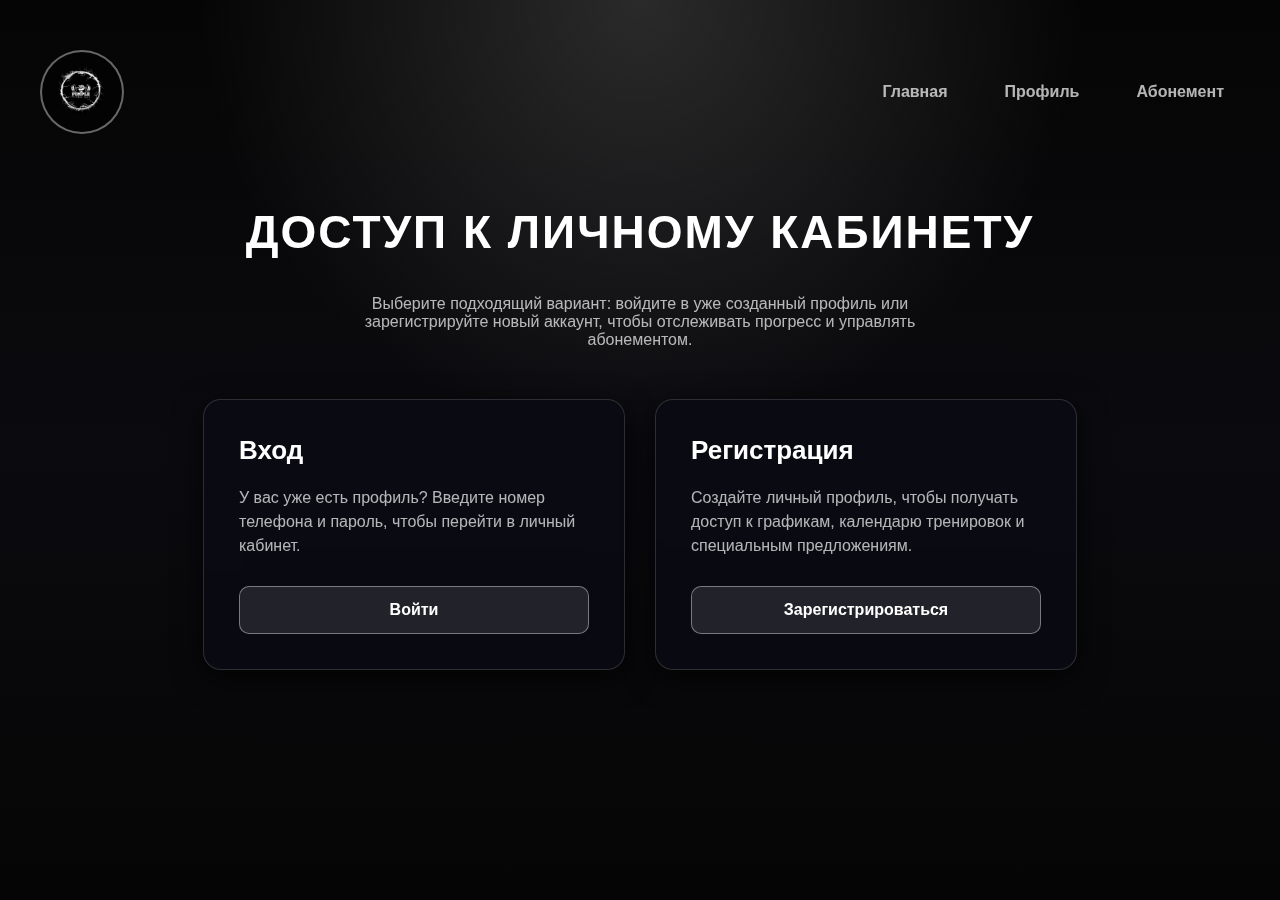
<file: Cait/account-choice.html>
<!DOCTYPE html>
<html lang="ru">
<head>
    <meta charset="UTF-8">
    <meta name="viewport" content="width=device-width, initial-scale=1.0">
    <title>Доступ к кабинету - Pimple Fitness Club</title>
    <link rel="stylesheet" href="Style.css">
    <style>
        body {
            margin: 0;
            padding: 0;
            background: #000;
            min-height: 100vh;
            font-family: Arial, sans-serif;
            color: white;
            overflow-x: hidden;
        }

        body::before {
            content: '';
            position: fixed;
            top: 0;
            left: 0;
            width: 100%;
            height: 100%;
            background: radial-gradient(circle at top, rgba(255,255,255,0.15), transparent 40%), linear-gradient(180deg, #050505, #0b0b0f 50%, #050505);
            animation: pulse 8s ease-in-out infinite;
            z-index: 0;
        }

        @keyframes pulse {
            0%,100% { opacity: 0.5; }
            50% { opacity: 0.8; }
        }

        .container {
            position: relative;
            z-index: 1;
            max-width: 1200px;
            margin: 0 auto;
            padding: 40px 20px 80px;
            display: flex;
            flex-direction: column;
            align-items: center;
        }

        .header {
            width: 100%;
            display: flex;
            justify-content: space-between;
            align-items: center;
            margin-bottom: 40px;
        }

        .logo-circle {
            width: 80px;
            height: 80px;
            border-radius: 50%;
            border: 2px solid rgba(255,255,255,0.4);
            display: flex;
            align-items: center;
            justify-content: center;
            background: rgba(0,0,0,0.5);
            backdrop-filter: blur(8px);
        }

        .logo-circle img {
            width: 70px;
            height: 70px;
            object-fit: contain;
        }

        .navbar {
            display: flex;
            gap: 25px;
        }

        .nav-link {
            color: rgba(255,255,255,0.7);
            text-decoration: none;
            font-weight: bold;
            font-size: 16px;
            padding: 8px 16px;
            border-radius: 6px;
            transition: all 0.3s ease;
        }

        .nav-link:hover {
            color: white;
            background: rgba(255,255,255,0.1);
        }

        .title {
            font-size: 42px;
            text-align: center;
            margin-bottom: 20px;
            text-transform: uppercase;
            letter-spacing: 2px;
        }

        .subtitle {
            color: rgba(255,255,255,0.7);
            text-align: center;
            margin-bottom: 50px;
            max-width: 600px;
        }

        .choices {
            display: flex;
            gap: 30px;
            flex-wrap: wrap;
            justify-content: center;
        }

        .choice-card {
            width: 320px;
            padding: 30px;
            border-radius: 18px;
            background: rgba(10,10,20,0.8);
            border: 1px solid rgba(255,255,255,0.15);
            box-shadow: 0 8px 30px rgba(0,0,0,0.7);
            backdrop-filter: blur(15px);
            display: flex;
            flex-direction: column;
            gap: 20px;
            position: relative;
            overflow: hidden;
        }

        .choice-card::before {
            content: '';
            position: absolute;
            top: -50%;
            right: -50%;
            width: 200%;
            height: 200%;
            background: radial-gradient(circle, rgba(255,255,255,0.1), transparent 60%);
            opacity: 0;
            transition: opacity 0.5s ease;
            pointer-events: none;
            z-index: 0;
        }

        .choice-card:hover::before {
            opacity: 1;
        }

        .choice-card > * {
            position: relative;
            z-index: 1;
        }

        .choice-title {
            font-size: 24px;
            font-weight: bold;
        }

        .choice-description {
            color: rgba(255,255,255,0.7);
            line-height: 1.5;
            min-height: 80px;
        }

        .choice-button {
            margin-top: auto;
            padding: 14px 20px;
            border-radius: 10px;
            border: 1px solid rgba(255,255,255,0.4);
            background: rgba(255,255,255,0.1);
            color: white;
            font-weight: bold;
            cursor: pointer;
            transition: all 0.3s ease;
            text-align: center;
            text-decoration: none;
        }

        .choice-button:hover {
            background: rgba(255,255,255,0.2);
            box-shadow: 0 0 20px rgba(255,255,255,0.2);
        }

        @media (min-width: 1200px) {
            .container { padding: 50px 40px 100px; }
            .title { font-size: 46px; }
            .choice-card { width: 350px; padding: 35px; }
            .choice-title { font-size: 26px; }
        }

        @media (max-width: 1199px) and (min-width: 992px) {
            .container { padding: 35px 25px 70px; }
            .title { font-size: 38px; }
            .choices { gap: 25px; }
            .choice-card { width: 300px; padding: 25px; }
            .choice-title { font-size: 22px; }
            .choice-description { min-height: 90px; }
            .navbar { gap: 20px; }
            .nav-link { font-size: 15px; padding: 7px 14px; }
        }

        @media (max-width: 991px) and (min-width: 768px) {
            .container { padding: 30px 20px 60px; }
            .header { flex-direction: row; margin-bottom: 35px; }
            .navbar { gap: 15px; }
            .nav-link { font-size: 15px; padding: 7px 12px; }
            .logo-circle { width: 70px; height: 70px; }
            .logo-circle img { width: 60px; height: 60px; }
            .title { font-size: 32px; margin-bottom: 18px; }
            .subtitle { font-size: 15px; margin-bottom: 40px; max-width: 550px; }
            .choices { gap: 25px; }
            .choice-card { width: 280px; padding: 22px; }
            .choice-title { font-size: 20px; }
            .choice-description { font-size: 14px; min-height: 85px; }
            .choice-button { padding: 12px 18px; font-size: 14px; }
        }

        @media (max-width: 767px) and (min-width: 576px) {
            .container { padding: 25px 15px 50px; }
            .header { flex-direction: column; gap: 20px; margin-bottom: 30px; }
            .navbar { gap: 12px; flex-wrap: wrap; justify-content: center; }
            .nav-link { font-size: 14px; padding: 6px 10px; }
            .logo-circle { width: 65px; height: 65px; }
            .logo-circle img { width: 55px; height: 55px; }
            .title { font-size: 28px; margin-bottom: 15px; letter-spacing: 1px; }
            .subtitle { font-size: 14px; margin-bottom: 35px; max-width: 500px; }
            .choices { gap: 20px; }
            .choice-card { width: 100%; max-width: 350px; padding: 20px; }
            .choice-title { font-size: 20px; }
            .choice-description { font-size: 14px; min-height: 75px; }
            .choice-button { padding: 11px 16px; font-size: 14px; }
        }

        @media (max-width: 575px) and (min-width: 425px) {
            .container { padding: 20px 12px 40px; }
            .header { flex-direction: column; gap: 18px; margin-bottom: 25px; }
            .navbar { gap: 10px; flex-wrap: wrap; }
            .nav-link { font-size: 13px; padding: 5px 8px; }
            .logo-circle { width: 60px; height: 60px; }
            .logo-circle img { width: 50px; height: 50px; }
            .title { font-size: 24px; margin-bottom: 12px; }
            .subtitle { font-size: 13px; margin-bottom: 30px; max-width: 450px; line-height: 1.4; }
            .choices { gap: 18px; }
            .choice-card { padding: 18px; border-radius: 15px; }
            .choice-title { font-size: 18px; }
            .choice-description { font-size: 13px; min-height: 70px; }
            .choice-button { padding: 10px 14px; font-size: 13px; }
        }

        @media (max-width: 424px) and (min-width: 375px) {
            .container { padding: 18px 10px 35px; }
            .header { flex-direction: column; gap: 15px; margin-bottom: 22px; }
            .navbar { gap: 8px; flex-wrap: wrap; }
            .nav-link { font-size: 12px; padding: 4px 7px; }
            .logo-circle { width: 55px; height: 55px; }
            .logo-circle img { width: 45px; height: 45px; }
            .title { font-size: 22px; margin-bottom: 10px; letter-spacing: 0.5px; }
            .subtitle { font-size: 12px; margin-bottom: 25px; max-width: 400px; }
            .choices { gap: 15px; }
            .choice-card { padding: 16px; border-radius: 12px; }
            .choice-title { font-size: 17px; }
            .choice-description { font-size: 12px; min-height: 65px; }
            .choice-button { padding: 9px 12px; font-size: 12px; }
        }

        @media (max-width: 374px) {
            .container { padding: 15px 8px 30px; }
            .header { flex-direction: column; gap: 12px; margin-bottom: 20px; }
            .navbar { flex-direction: column; align-items: center; gap: 6px; }
            .nav-link { width: 100%; text-align: center; font-size: 12px; padding: 6px 0; }
            .logo-circle { width: 50px; height: 50px; }
            .logo-circle img { width: 40px; height: 40px; }
            .title { font-size: 20px; margin-bottom: 8px; }
            .subtitle { font-size: 11px; margin-bottom: 22px; max-width: 350px; }
            .choices { gap: 12px; }
            .choice-card { padding: 14px; border-radius: 10px; }
            .choice-title { font-size: 16px; }
            .choice-description { font-size: 11px; min-height: 60px; }
            .choice-button { padding: 8px 10px; font-size: 11px; }
        }

        @media (max-height: 600px) and (orientation: landscape) {
            .container { padding: 20px 15px 30px; min-height: auto; }
            .header { margin-bottom: 20px; }
            .title { font-size: 24px; margin-bottom: 10px; }
            .subtitle { font-size: 12px; margin-bottom: 20px; max-width: 800px; }
            .choices { flex-direction: row; gap: 15px; }
            .choice-card { width: 280px; padding: 15px; min-height: auto; }
            .choice-description { min-height: 50px; font-size: 12px; }
            .choice-button { padding: 8px 12px; font-size: 12px; }
        }

        @media (hover: none) and (pointer: coarse) {
            .nav-link:hover { color: rgba(255,255,255,0.7); background: transparent; }
            .choice-button:hover { background: rgba(255,255,255,0.1); box-shadow: none; }
            .choice-card:hover::before { opacity: 0; }
            .choice-button:active { background: rgba(255,255,255,0.2); transform: scale(0.98); }
        }

        @media (-webkit-min-device-pixel-ratio: 2), (min-resolution: 192dpi) {
            .nav-link { font-weight: 600; }
            .choice-button { font-weight: 600; }
        }

        @media (prefers-color-scheme: dark) {
            .choice-card { background: rgba(15,15,25,0.85); border-color: rgba(255,255,255,0.1); }
            .nav-link:hover { background: rgba(255,255,255,0.08); }
        }
    </style>
</head>
<body>
    <div class="container">
        <header class="header">
            <div class="logo-circle">
                <img src="Logo.png" alt="Logo">
            </div>
            <nav class="navbar">
                <a href="index.html" class="nav-link">Главная</a>
                <a href="cabinet.html" class="nav-link">Профиль</a>
                <a href="subscription.html" class="nav-link">Абонемент</a>
            </nav>
        </header>

        <h1 class="title">Доступ к личному кабинету</h1>
        <p class="subtitle">Выберите подходящий вариант: войдите в уже созданный профиль или зарегистрируйте новый аккаунт, чтобы отслеживать прогресс и управлять абонементом.</p>

        <div class="choices">
            <div class="choice-card">
                <div class="choice-title">Вход</div>
                <div class="choice-description">У вас уже есть профиль? Введите номер телефона и пароль, чтобы перейти в личный кабинет.</div>
                <a href="login.html" class="choice-button">Войти</a>
            </div>

            <div class="choice-card">
                <div class="choice-title">Регистрация</div>
                <div class="choice-description">Создайте личный профиль, чтобы получать доступ к графикам, календарю тренировок и специальным предложениям.</div>
                <a href="registration.html" class="choice-button">Зарегистрироваться</a>
            </div>
        </div>
    </div>

    <script src="auth.js"></script>
    <script>
        document.addEventListener('DOMContentLoaded', () => {
            initProfileLinks();

            const subtitle = document.querySelector('.subtitle');
            if (isUserRegistered()) {
                subtitle.textContent = isUserLoggedIn()
                    ? 'Вы уже в системе. Можете сразу перейти в личный кабинет или выйти и создать новый профиль.'
                    : 'Введите свои данные для входа или зарегистрируйтесь заново.';
            }
        });
    </script>
</body>
</html>
</file>
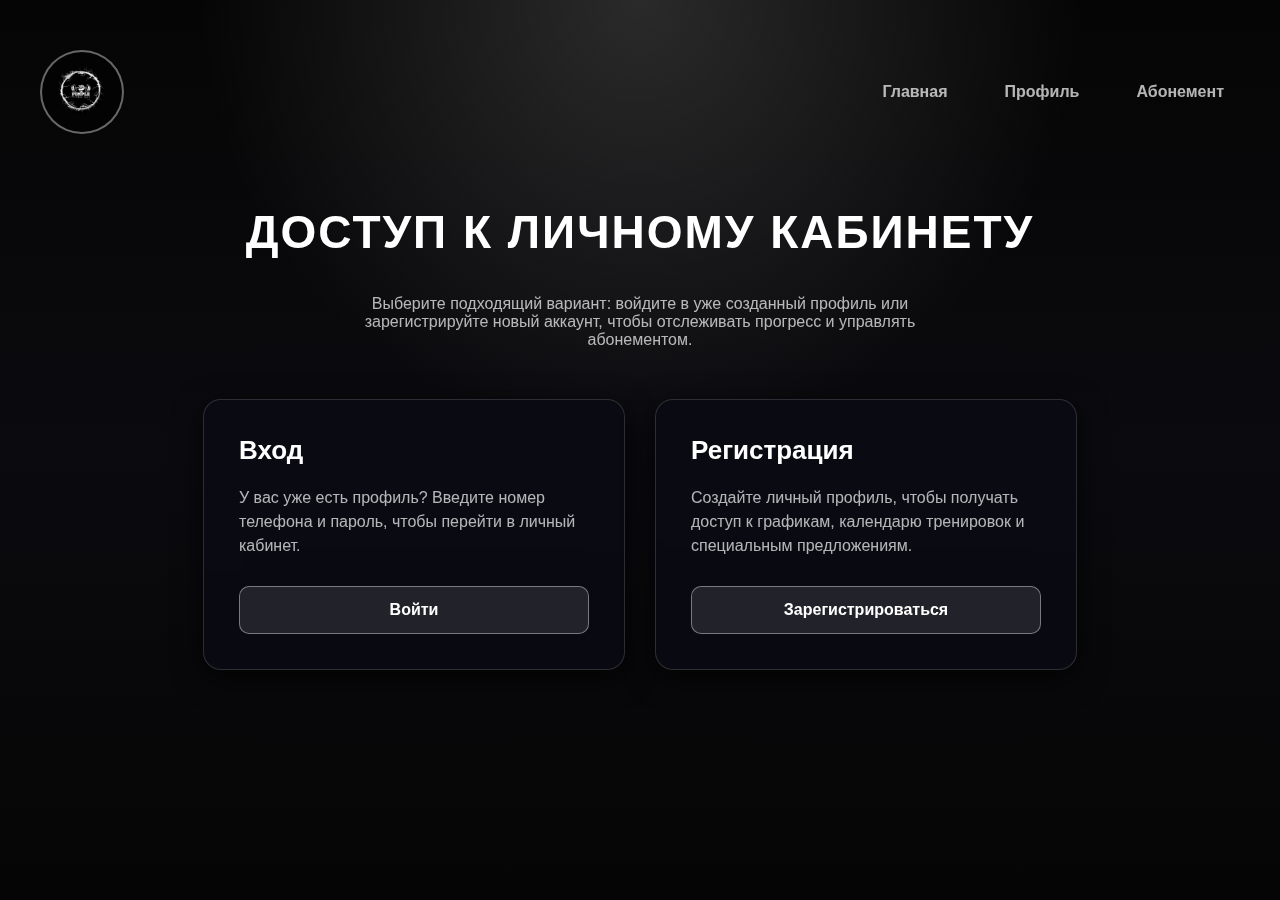
<file: Cait/cabinet.html>
<!DOCTYPE html>
<html lang="ru">
<head>
    <meta charset="UTF-8">
    <meta name="viewport" content="width=device-width, initial-scale=1.0">
    <title>Личный кабинет - Pimple Fitness Club</title>
    <link rel="stylesheet" href="Style.css">
    <style>
        body {
            margin: 0;
            padding: 0;
            background: #000000;
            min-height: 100vh;
            font-family: Arial, sans-serif;
            color: white;
            position: relative;
            overflow-x: hidden;
        }

        body::before {
            content: '';
            position: fixed;
            top: 0;
            left: 0;
            width: 100%;
            height: 100%;
            background: 
                radial-gradient(ellipse at 80% 20%, rgba(255, 255, 255, 0.15) 0%, transparent 50%),
                radial-gradient(ellipse at 20% 80%, rgba(255, 255, 255, 0.1) 0%, transparent 50%),
                linear-gradient(135deg, #000000 0%, #0a0a0a 50%, #000000 100%);
            z-index: 0;
            pointer-events: none;
            animation: lightningBg 6s ease-in-out infinite;
        }

        body::after {
            content: '';
            position: fixed;
            top: 0;
            left: 0;
            width: 100%;
            height: 100%;
            background-image: 
                repeating-linear-gradient(
                    0deg,
                    transparent,
                    transparent 2px,
                    rgba(255, 255, 255, 0.03) 2px,
                    rgba(255, 255, 255, 0.03) 4px
                ),
                repeating-linear-gradient(
                    90deg,
                    transparent,
                    transparent 2px,
                    rgba(255, 255, 255, 0.03) 2px,
                    rgba(255, 255, 255, 0.03) 4px
                );
            z-index: 0;
            pointer-events: none;
            opacity: 0.5;
        }

        @keyframes lightningBg {
            0%, 100% { opacity: 0.4; filter: brightness(0.8); }
            25% { opacity: 0.8; filter: brightness(1.2); }
            50% { opacity: 0.5; filter: brightness(1); }
            75% { opacity: 0.9; filter: brightness(1.3); }
        }

        .container {
            position: relative;
            z-index: 1;
            max-width: 1400px;
            margin: 0 auto;
            padding: 20px;
            display: flex;
            flex-direction: column;
            align-items: center;
        }

        .navbar {
            display: flex;
            justify-content: center;
            gap: 40px;
            padding: 20px 0;
            margin-bottom: 30px;
            border-bottom: 2px solid rgba(255, 255, 255, 0.15);
            background: rgba(0, 0, 0, 0.3);
            backdrop-filter: blur(10px);
            position: relative;
        }

        .nav-item {
            color: rgba(255, 255, 255, 0.6);
            text-decoration: none;
            font-size: 18px;
            font-weight: bold;
            padding: 10px 20px;
            border-radius: 5px;
            transition: all 0.3s ease;
            position: relative;
        }

        .nav-item:hover {
            color: rgba(255, 255, 255, 0.9);
            background: rgba(255, 255, 255, 0.05);
        }

        .nav-item.active {
            color: #4CAF50;
            background: rgba(76, 175, 80, 0.15);
        }

        .nav-item.active::after {
            content: '';
            position: absolute;
            bottom: -12px;
            left: 50%;
            transform: translateX(-50%);
            width: 80%;
            height: 3px;
            background: #4CAF50;
            border-radius: 2px;
        }

        .logout-button {
            position: fixed;
            top: 20px;
            right: 20px;
            z-index: 100;
            padding: 10px 20px;
            border-radius: 25px;
            border: 1px solid rgba(255, 255, 255, 0.2);
            background: rgba(0, 0, 0, 0.6);
            color: white;
            font-weight: bold;
            cursor: pointer;
            transition: all 0.3s ease;
            backdrop-filter: blur(15px);
            box-shadow: 0 4px 15px rgba(0, 0, 0, 0.5);
        }

        .logout-button:hover {
            background: rgba(0, 0, 0, 0.8);
            transform: translateX(5px);
            box-shadow: 0 6px 20px rgba(0, 0, 0, 0.7);
        }

        .cards-container {
            display: grid;
            grid-template-columns: repeat(3, 1fr);
            gap: 30px;
            margin-top: 40px;
            width: 100%;
            max-width: 1200px;
            justify-items: center;
        }

        .card {
            background: rgba(10, 10, 15, 0.85);
            border-radius: 15px;
            padding: 25px;
            box-shadow: 0 8px 32px rgba(0, 0, 0, 0.8), 0 0 20px rgba(255, 255, 255, 0.05);
            backdrop-filter: blur(15px);
            border: 1px solid rgba(255, 255, 255, 0.15);
            transition: transform 0.3s ease, box-shadow 0.3s ease;
        }

        .card:hover {
            transform: translateY(-5px);
            box-shadow: 0 12px 40px rgba(0, 0, 0, 0.4);
        }

        .card-header {
            display: flex;
            align-items: center;
            gap: 15px;
            margin-bottom: 20px;
            padding-bottom: 15px;
            border-bottom: 2px solid rgba(255, 255, 255, 0.1);
        }

        .card-icon {
            font-size: 28px;
            width: 50px;
            height: 50px;
            display: flex;
            align-items: center;
            justify-content: center;
            background: rgba(76, 175, 80, 0.2);
            border-radius: 10px;
        }

        .card-title {
            font-size: 22px;
            font-weight: bold;
            margin: 0;
        }

        .profile-content {
            display: flex;
            gap: 20px;
            align-items: flex-start;
        }

        .avatar {
            width: 120px;
            height: 120px;
            border-radius: 50%;
            background: linear-gradient(135deg, #667eea 0%, #764ba2 100%);
            display: flex;
            align-items: center;
            justify-content: center;
            font-size: 50px;
            flex-shrink: 0;
            border: 3px solid rgba(255, 255, 255, 0.3);
            box-shadow: 0 4px 15px rgba(102, 126, 234, 0.4);
        }

        .profile-info {
            flex: 1;
        }

        .info-item {
            margin-bottom: 18px;
            font-size: 20px;
            line-height: 1.6;
            display: flex;
            align-items: baseline;
        }

        .info-label {
            color: rgba(255, 255, 255, 0.8);
            margin-right: 12px;
            font-weight: 500;
            min-width: 80px;
        }

        .info-value {
            font-weight: bold;
            color: white;
            font-size: 22px;
        }

        .progress-chart {
            width: 100%;
            height: 250px;
            position: relative;
            margin-top: 20px;
            display: flex;
            align-items: center;
            justify-content: center;
        }

        .chart-container {
            width: 100%;
            height: 100%;
            position: relative;
            overflow: visible;
        }

        .chart-line {
            fill: none;
            stroke: #4CAF50;
            stroke-width: 3;
            filter: drop-shadow(0 0 8px rgba(76, 175, 80, 0.6));
        }

        .chart-area {
            fill: url(#gradient);
            opacity: 0.3;
        }

        .chart-axis {
            stroke: rgba(255, 255, 255, 0.3);
            stroke-width: 1;
        }

        .chart-label {
            fill: rgba(255, 255, 255, 0.7);
            font-size: 12px;
        }

        .chart-title {
            fill: white;
            font-size: 14px;
            font-weight: bold;
        }

        .calendar-table {
            width: 100%;
            border-collapse: collapse;
            margin-top: 10px;
        }

        .calendar-table th {
            text-align: left;
            padding: 12px;
            background: rgba(255, 255, 255, 0.05);
            color: rgba(255, 255, 255, 0.8);
            font-size: 14px;
            font-weight: bold;
            border-bottom: 2px solid rgba(255, 255, 255, 0.1);
        }

        .calendar-table td {
            padding: 12px;
            border-bottom: 1px solid rgba(255, 255, 255, 0.1);
            font-size: 14px;
        }

        .calendar-table tr:hover {
            background: rgba(255, 255, 255, 0.05);
        }

        .workout-type {
            color: #4CAF50;
            font-weight: bold;
        }

        .back-button {
            position: fixed;
            top: 20px;
            left: 20px;
            z-index: 100;
            background: rgba(0, 0, 0, 0.6);
            color: white;
            padding: 10px 20px;
            border-radius: 25px;
            text-decoration: none;
            font-weight: bold;
            transition: all 0.3s ease;
            backdrop-filter: blur(15px);
            border: 1px solid rgba(255, 255, 255, 0.2);
            box-shadow: 0 4px 15px rgba(0, 0, 0, 0.5);
        }

        .back-button:hover {
            background: rgba(0, 0, 0, 0.8);
            transform: translateX(-5px);
            box-shadow: 0 6px 20px rgba(0, 0, 0, 0.7);
        }

        @media (min-width: 1200px) {
            .cards-container { gap: 35px; }
            .card { padding: 30px; }
        }

        @media (max-width: 1199px) and (min-width: 992px) {
            .cards-container { grid-template-columns: repeat(2, 1fr); gap: 25px; }
            .navbar { gap: 30px; padding: 18px 0; }
            .nav-item { font-size: 17px; padding: 9px 18px; }
            .logout-button { padding: 9px 18px; font-size: 15px; }
            .back-button { padding: 9px 18px; font-size: 15px; }
            .card { padding: 22px; }
            .avatar { width: 100px; height: 100px; font-size: 42px; }
            .info-item { font-size: 18px; margin-bottom: 15px; }
            .info-value { font-size: 20px; }
            .info-label { min-width: 70px; font-size: 18px; }
        }

        @media (max-width: 991px) and (min-width: 768px) {
            .container { padding: 15px; }
            .cards-container { grid-template-columns: repeat(2, 1fr); gap: 20px; }
            .navbar { gap: 25px; padding: 16px 0; margin-bottom: 25px; }
            .nav-item { font-size: 16px; padding: 8px 16px; }
            .logout-button { padding: 8px 16px; font-size: 14px; top: 15px; right: 15px; }
            .back-button { padding: 8px 16px; font-size: 14px; top: 15px; left: 15px; }
            .card { padding: 20px; }
            .card-header { gap: 12px; margin-bottom: 18px; }
            .card-icon { width: 45px; height: 45px; font-size: 24px; }
            .card-title { font-size: 20px; }
            .avatar { width: 90px; height: 90px; font-size: 38px; }
            .profile-content { gap: 15px; flex-direction: column; align-items: center; }
            .profile-info { width: 100%; }
            .info-item { font-size: 17px; margin-bottom: 12px; }
            .info-value { font-size: 19px; }
            .info-label { min-width: 65px; font-size: 17px; }
            .progress-chart { height: 220px; }
            .calendar-table th, .calendar-table td { padding: 10px; font-size: 13px; }
        }

        @media (max-width: 767px) and (min-width: 576px) {
            .container { padding: 12px; }
            .cards-container { grid-template-columns: 1fr; gap: 20px; max-width: 600px; }
            .navbar { gap: 15px; padding: 14px 0; margin-bottom: 22px; flex-wrap: wrap; }
            .nav-item { font-size: 15px; padding: 7px 14px; }
            .logout-button { padding: 7px 14px; font-size: 13px; top: 12px; right: 12px; }
            .back-button { padding: 7px 14px; font-size: 13px; top: 12px; left: 12px; }
            .card { padding: 18px; }
            .card-header { gap: 10px; margin-bottom: 16px; }
            .card-icon { width: 40px; height: 40px; font-size: 22px; }
            .card-title { font-size: 18px; }
            .avatar { width: 80px; height: 80px; font-size: 35px; }
            .profile-content { gap: 12px; flex-direction: column; align-items: center; }
            .profile-info { width: 100%; }
            .info-item { font-size: 16px; margin-bottom: 10px; flex-direction: column; align-items: flex-start; }
            .info-value { font-size: 18px; }
            .info-label { margin-right: 0; margin-bottom: 3px; min-width: auto; font-size: 16px; }
            .progress-chart { height: 200px; }
            .chart-container { transform: scale(0.9); }
            .calendar-table th, .calendar-table td { padding: 8px; font-size: 12px; }
            .calendar-table { font-size: 13px; }
            .nav-item.active::after { bottom: -8px; height: 2px; }
        }

        @media (max-width: 575px) and (min-width: 425px) {
            .container { padding: 10px; }
            .cards-container { grid-template-columns: 1fr; gap: 18px; }
            .navbar { gap: 10px; padding: 12px 0; margin-bottom: 20px; flex-wrap: wrap; }
            .nav-item { font-size: 14px; padding: 6px 12px; }
            .logout-button { padding: 6px 12px; font-size: 12px; top: 10px; right: 10px; }
            .back-button { padding: 6px 12px; font-size: 12px; top: 10px; left: 10px; }
            .card { padding: 16px; }
            .card-header { gap: 8px; margin-bottom: 14px; }
            .card-icon { width: 36px; height: 36px; font-size: 20px; }
            .card-title { font-size: 16px; }
            .avatar { width: 70px; height: 70px; font-size: 32px; }
            .profile-content { gap: 10px; flex-direction: column; align-items: center; }
            .profile-info { width: 100%; }
            .info-item { font-size: 15px; margin-bottom: 8px; flex-direction: column; }
            .info-value { font-size: 16px; }
            .info-label { margin-right: 0; margin-bottom: 2px; min-width: auto; font-size: 15px; }
            .progress-chart { height: 180px; }
            .chart-container { transform: scale(0.85); }
            .calendar-table th, .calendar-table td { padding: 7px; font-size: 11px; }
            .calendar-table { font-size: 12px; }
            .nav-item.active::after { bottom: -6px; height: 2px; width: 60%; }
        }

        @media (max-width: 424px) and (min-width: 375px) {
            .container { padding: 8px; }
            .cards-container { gap: 15px; }
            .navbar { gap: 8px; padding: 10px 0; margin-bottom: 18px; }
            .nav-item { font-size: 13px; padding: 5px 10px; }
            .logout-button { padding: 5px 10px; font-size: 11px; top: 8px; right: 8px; }
            .back-button { padding: 5px 10px; font-size: 11px; top: 8px; left: 8px; }
            .card { padding: 14px; }
            .card-header { gap: 6px; margin-bottom: 12px; }
            .card-icon { width: 32px; height: 32px; font-size: 18px; }
            .card-title { font-size: 15px; }
            .avatar { width: 60px; height: 60px; font-size: 28px; }
            .profile-content { gap: 8px; }
            .info-item { font-size: 14px; margin-bottom: 6px; }
            .info-value { font-size: 15px; }
            .info-label { font-size: 14px; }
            .progress-chart { height: 160px; }
            .chart-container { transform: scale(0.8); }
            .calendar-table th, .calendar-table td { padding: 6px; font-size: 10px; }
            .nav-item.active::after { bottom: -5px; height: 1.5px; width: 50%; }
        }

        @media (max-width: 374px) {
            .container { padding: 6px; }
            .cards-container { gap: 12px; }
            .navbar { gap: 6px; padding: 8px 0; margin-bottom: 15px; flex-direction: column; align-items: center; }
            .nav-item { font-size: 12px; padding: 4px 8px; width: 100%; text-align: center; }
            .logout-button { padding: 4px 8px; font-size: 10px; top: 6px; right: 6px; }
            .back-button { padding: 4px 8px; font-size: 10px; top: 6px; left: 6px; }
            .card { padding: 12px; }
            .card-header { gap: 5px; margin-bottom: 10px; flex-direction: column; align-items: flex-start; }
            .card-icon { width: 30px; height: 30px; font-size: 16px; }
            .card-title { font-size: 14px; }
            .avatar { width: 50px; height: 50px; font-size: 24px; }
            .profile-content { gap: 6px; }
            .info-item { font-size: 13px; margin-bottom: 5px; }
            .info-value { font-size: 14px; }
            .info-label { font-size: 13px; }
            .progress-chart { height: 140px; }
            .chart-container { transform: scale(0.75); }
            .calendar-table th, .calendar-table td { padding: 5px; font-size: 9px; }
            .nav-item.active::after { display: none; }
        }

        @media (max-height: 600px) and (orientation: landscape) {
            .container { padding: 10px; min-height: auto; }
            .cards-container { grid-template-columns: repeat(2, 1fr); gap: 15px; }
            .navbar { padding: 10px 0; margin-bottom: 15px; }
            .card { padding: 15px; }
            .avatar { width: 60px; height: 60px; font-size: 28px; }
            .progress-chart { height: 150px; }
            .logout-button, .back-button { padding: 6px 12px; font-size: 12px; top: 10px; }
        }

        @media (hover: none) and (pointer: coarse) {
            .card:hover { transform: none; }
            .nav-item:hover { background: transparent; color: rgba(255, 255, 255, 0.6); }
            .logout-button:hover, .back-button:hover { transform: none; }
            .logout-button:active, .back-button:active { transform: scale(0.95); }
        }

        @media (-webkit-min-device-pixel-ratio: 2), (min-resolution: 192dpi) {
            .chart-line { stroke-width: 2; }
            .chart-axis { stroke-width: 0.5; }
        }

        @media (prefers-color-scheme: dark) {
            .card { background: rgba(15, 15, 25, 0.9); border-color: rgba(255, 255, 255, 0.1); }
            .navbar { background: rgba(0, 0, 0, 0.4); }
        }
    </style>
</head>
<body>
    <a href="Index.html" class="back-button">← Назад</a>
    <button class="logout-button" id="logoutButton">Выйти</button>

    <div class="container">
        <nav class="navbar">
            <a href="index.html" class="nav-item">Главная</a>
            <a href="cabinet.html" class="nav-item active">Профиль</a>
            <a href="subscription.html" class="nav-item">Абонемент</a>
        </nav>

        <div class="cards-container">
            <div class="card">
                <div class="card-header">
                    <div class="card-icon">👤</div>
                    <h2 class="card-title">Профиль</h2>
                </div>
                <div class="profile-content">
                    <div class="avatar">👤</div>
                    <div class="profile-info">
                        <div class="info-item">
                            <span class="info-label">Имя:</span>
                            <span class="info-value" id="userName">Злата</span>
                        </div>
                        <div class="info-item">
                            <span class="info-label">Возраст:</span>
                            <span class="info-value">23</span>
                        </div>
                        <div class="info-item">
                            <span class="info-label">Вес:</span>
                            <span class="info-value">55 кг</span>
                        </div>
                        <div class="info-item">
                            <span class="info-label">Рост:</span>
                            <span class="info-value">170 см</span>
                        </div>
                    </div>
                </div>
            </div>

            <div class="card">
                <div class="card-header">
                    <div class="card-icon">📈</div>
                    <h2 class="card-title">Прогресс</h2>
                </div>
                <div class="progress-chart">
                    <svg class="chart-container" viewBox="0 0 400 250" preserveAspectRatio="xMidYMid meet">
                        <defs>
                            <linearGradient id="gradient" x1="0%" y1="0%" x2="0%" y2="100%">
                                <stop offset="0%" style="stop-color:#4CAF50;stop-opacity:0.8" />
                                <stop offset="100%" style="stop-color:#4CAF50;stop-opacity:0" />
                            </linearGradient>
                        </defs>
                        
                        <line class="chart-axis" x1="60" y1="20" x2="60" y2="200" />
                        <line class="chart-axis" x1="60" y1="200" x2="320" y2="200" />
                        
                        <text x="15" y="110" class="chart-title" text-anchor="middle" transform="rotate(-90, 15, 110)">Вес (кг)</text>
                        
                        <text x="55" y="25" class="chart-label" text-anchor="end">82</text>
                        <text x="55" y="50" class="chart-label" text-anchor="end">81</text>
                        <text x="55" y="80" class="chart-label" text-anchor="end">80</text>
                        <text x="55" y="110" class="chart-label" text-anchor="end">79</text>
                        <text x="55" y="140" class="chart-label" text-anchor="end">78</text>
                        <text x="55" y="170" class="chart-label" text-anchor="end">77</text>
                        <text x="55" y="205" class="chart-label" text-anchor="end">76</text>
                        
                        <text x="60" y="220" class="chart-label" text-anchor="middle">Сен</text>
                        <text x="120" y="220" class="chart-label" text-anchor="middle">Окт</text>
                        <text x="180" y="220" class="chart-label" text-anchor="middle">Ноя</text>
                        <text x="240" y="220" class="chart-label" text-anchor="middle">Дек</text>
                        <text x="300" y="220" class="chart-label" text-anchor="middle">Янв</text>
                        
                        <path class="chart-area" d="M 60,20 L 60,20 L 120,80 L 180,140 L 240,170 L 300,200 L 300,200 L 60,200 Z" />
                        <path class="chart-line" d="M 60,20 L 120,80 L 180,140 L 240,170 L 300,200" />
                        
                        <circle cx="60" cy="20" r="5" fill="#4CAF50" filter="url(#glow)" />
                        <circle cx="120" cy="80" r="5" fill="#4CAF50" filter="url(#glow)" />
                        <circle cx="180" cy="140" r="5" fill="#4CAF50" filter="url(#glow)" />
                        <circle cx="240" cy="170" r="5" fill="#4CAF50" filter="url(#glow)" />
                        <circle cx="300" cy="200" r="5" fill="#4CAF50" filter="url(#glow)" />
                        
                        <defs>
                            <filter id="glow">
                                <feGaussianBlur stdDeviation="3" result="coloredBlur"/>
                                <feMerge>
                                    <feMergeNode in="coloredBlur"/>
                                    <feMergeNode in="SourceGraphic"/>
                                </feMerge>
                            </filter>
                        </defs>
                    </svg>
                </div>
            </div>

            <div class="card">
                <div class="card-header">
                    <div class="card-icon">📅</div>
                    <h2 class="card-title">Календарек</h2>
                </div>
                <table class="calendar-table">
                    <thead>
                        <tr>
                            <th>Дата</th>
                            <th>Тренировка</th>
                            <th>Время</th>
                        </tr>
                    </thead>
                    <tbody>
                        <tr><td>Понедельник</td><td class="workout-type">Силовая</td><td>18:00</td></tr>
                        <tr><td>Вторник</td><td class="workout-type">Кардио</td><td>17:30</td></tr>
                        <tr><td>Среда</td><td class="workout-type">Отдых</td><td>-</td></tr>
                        <tr><td>Четверг</td><td class="workout-type">Силовая</td><td>18:00</td></tr>
                        <tr><td>Пятница</td><td class="workout-type">Кардио</td><td>17:30</td></tr>
                        <tr><td>Суббота</td><td class="workout-type">Отдых</td><td>-</td></tr>
                        <tr><td>Воскресенье</td><td class="workout-type">Отдых</td><td>-</td></tr>
                    </tbody>
                </table>
            </div>
        </div>
    </div>

    <script src="auth.js"></script>
    <script>
        document.addEventListener('DOMContentLoaded', function() {
            const isRegistered = localStorage.getItem('userRegistered') === 'true';
            const isLoggedIn = localStorage.getItem('userLoggedIn') === 'true';

            if (!isRegistered) {
                window.location.href = 'account-choice.html';
                return;
            }

            if (!isLoggedIn) {
                window.location.href = 'login.html';
                return;
            }

            const fullName = localStorage.getItem('userFullName');
            const userNameElement = document.getElementById('userName');
            if (fullName && userNameElement) {
                userNameElement.textContent = fullName;
            }

            const logoutButton = document.getElementById('logoutButton');
            if (logoutButton) {
                logoutButton.addEventListener('click', function() {
                    localStorage.setItem('userLoggedIn', 'false');
                    window.location.href = 'account-choice.html';
                });
            }
        });
    </script>
</body>
</html>
</file>
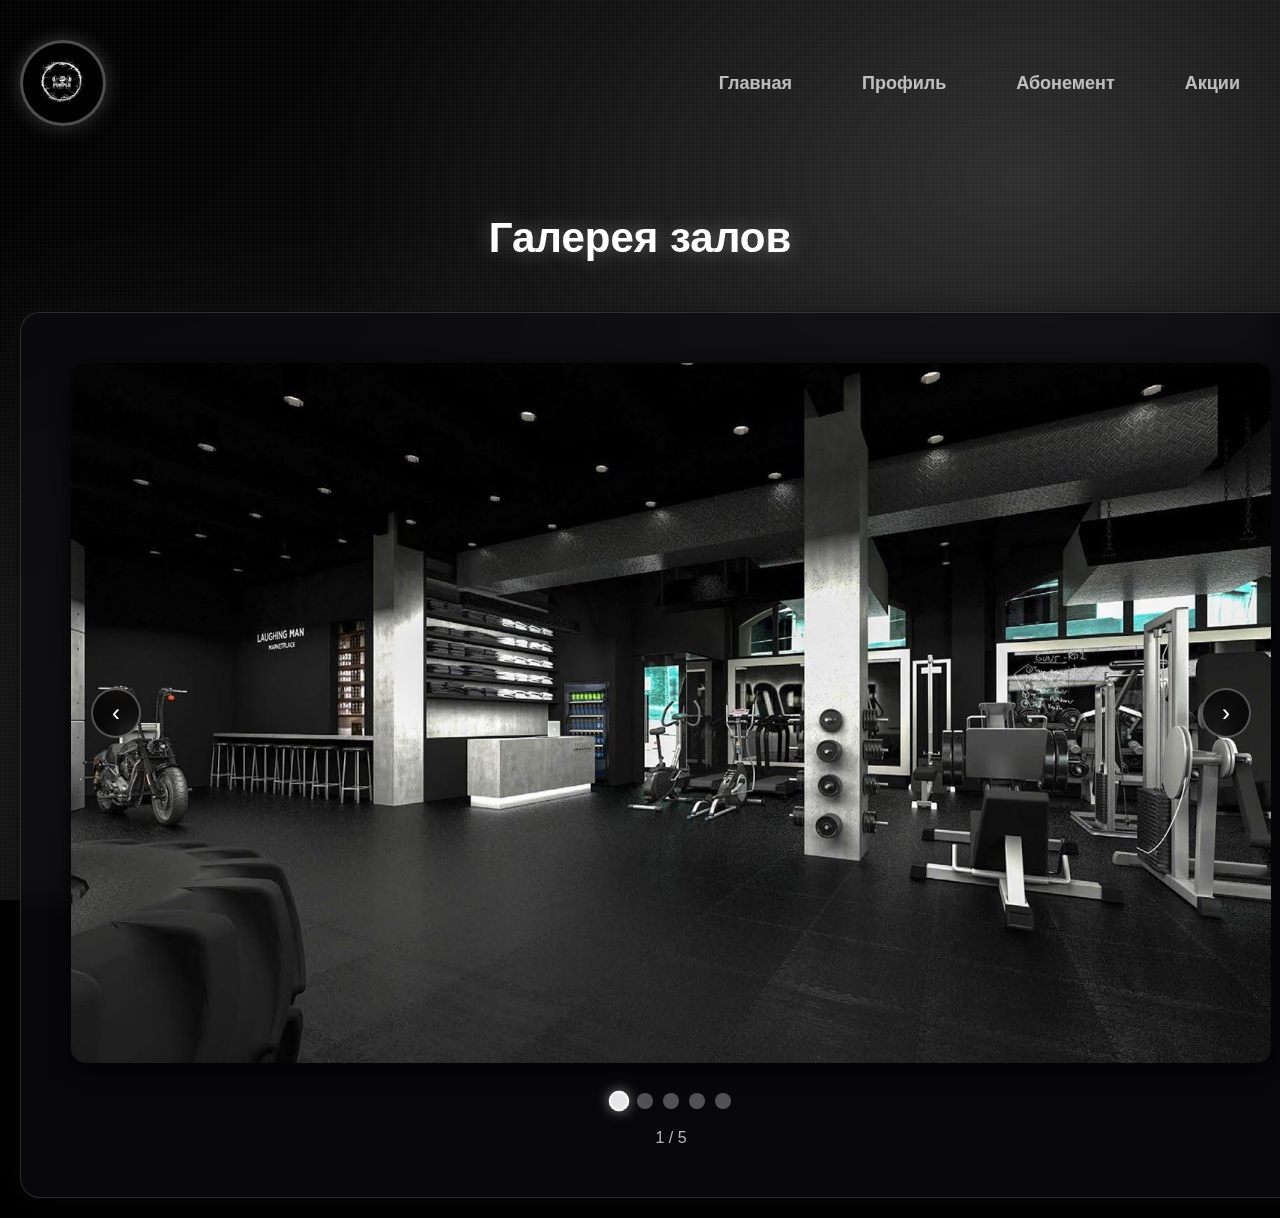
<file: Cait/gallery.html>
<!DOCTYPE html>
<html lang="ru">
<head>
    <meta charset="UTF-8">
    <meta name="viewport" content="width=device-width, initial-scale=1.0">
    <title>Галерея залов - Pimple Fitness Club</title>
    <link rel="stylesheet" href="Style.css">
    <style>
        @import url('https://fonts.googleapis.com/css2?family=Cinzel:wght@400;600;700&family=Playfair+Display:wght@400;700&display=swap');

        body {
            margin: 0;
            padding: 0;
            background: #000000;
            min-height: 100vh;
            font-family: Arial, sans-serif;
            color: white;
            position: relative;
            overflow-x: hidden;
        }

        body::before {
            content: '';
            position: fixed;
            top: 0;
            left: 0;
            width: 100%;
            height: 100%;
            background: 
                radial-gradient(ellipse at 80% 20%, rgba(255, 255, 255, 0.15) 0%, transparent 50%),
                radial-gradient(ellipse at 20% 80%, rgba(255, 255, 255, 0.1) 0%, transparent 50%),
                linear-gradient(135deg, #000000 0%, #0a0a0a 50%, #000000 100%);
            z-index: 0;
            pointer-events: none;
            animation: lightningBg 6s ease-in-out infinite;
        }

        body::after {
            content: '';
            position: fixed;
            top: 0;
            left: 0;
            width: 100%;
            height: 100%;
            background-image: 
                repeating-linear-gradient(
                    0deg,
                    transparent,
                    transparent 2px,
                    rgba(255, 255, 255, 0.03) 2px,
                    rgba(255, 255, 255, 0.03) 4px
                ),
                repeating-linear-gradient(
                    90deg,
                    transparent,
                    transparent 2px,
                    rgba(255, 255, 255, 0.03) 2px,
                    rgba(255, 255, 255, 0.03) 4px
                );
            z-index: 0;
            pointer-events: none;
            opacity: 0.5;
        }

        @keyframes lightningBg {
            0%, 100% { opacity: 0.4; filter: brightness(0.8); }
            25% { opacity: 0.8; filter: brightness(1.2); }
            50% { opacity: 0.5; filter: brightness(1); }
            75% { opacity: 0.9; filter: brightness(1.3); }
        }

        .container {
            position: relative;
            z-index: 1;
            max-width: 1400px;
            margin: 0 auto;
            padding: 20px;
            min-height: 100vh;
            display: flex;
            flex-direction: column;
        }

        .header {
            display: flex;
            justify-content: space-between;
            align-items: center;
            padding: 20px 0;
            margin-bottom: 40px;
            z-index: 10;
        }

        .logo-section {
            display: flex;
            align-items: center;
            gap: 15px;
        }

        .logo-circle {
            width: 80px;
            height: 80px;
            border-radius: 50%;
            border: 3px solid rgba(255, 255, 255, 0.3);
            display: flex;
            align-items: center;
            justify-content: center;
            background: rgba(0, 0, 0, 0.6);
            backdrop-filter: blur(10px);
            box-shadow: 0 0 20px rgba(255, 255, 255, 0.2);
        }

        .logo-circle img {
            width: 70px;
            height: 70px;
            object-fit: contain;
        }

        .navbar {
            display: flex;
            gap: 30px;
        }

        .nav-link {
            color: rgba(255, 255, 255, 0.7);
            text-decoration: none;
            font-size: 18px;
            font-weight: bold;
            padding: 10px 20px;
            border-radius: 5px;
            transition: all 0.3s ease;
            position: relative;
        }

        .nav-link:hover {
            color: rgba(255, 255, 255, 0.9);
            background: rgba(255, 255, 255, 0.05);
        }

        .nav-link::after {
            content: '';
            position: absolute;
            bottom: 0;
            left: 50%;
            transform: translateX(-50%);
            width: 0;
            height: 2px;
            background: rgba(255, 255, 255, 0.8);
            transition: width 0.3s ease;
        }

        .nav-link:hover::after {
            width: 80%;
        }

        .gallery-title {
            font-size: 42px;
            font-weight: bold;
            text-align: center;
            margin-bottom: 50px;
            color: white;
            text-shadow: 0 0 20px rgba(255, 255, 255, 0.3);
        }

        .gallery-container {
            position: relative;
            width: 100%;
            max-width: 1200px;
            margin: 0 auto;
            background: rgba(10, 10, 15, 0.7);
            border-radius: 20px;
            padding: 40px;
            box-shadow: 0 8px 32px rgba(0, 0, 0, 0.8), 0 0 30px rgba(255, 255, 255, 0.05);
            backdrop-filter: blur(15px);
            border: 1px solid rgba(255, 255, 255, 0.15);
        }

        .gallery-slider {
            position: relative;
            width: 100%;
            height: 600px;
            overflow: hidden;
            border-radius: 15px;
            box-shadow: 0 4px 20px rgba(0, 0, 0, 0.9);
        }

        .gallery-track {
            display: flex;
            transition: transform 0.5s ease-in-out;
            height: 100%;
        }

        .gallery-slide {
            min-width: 100%;
            height: 100%;
            position: relative;
        }

        .gallery-slide img {
            width: 100%;
            height: 100%;
            object-fit: cover;
            display: block;
        }

        .gallery-nav {
            position: absolute;
            top: 50%;
            transform: translateY(-50%);
            background: rgba(0, 0, 0, 0.7);
            border: 2px solid rgba(255, 255, 255, 0.3);
            color: white;
            width: 50px;
            height: 50px;
            border-radius: 50%;
            cursor: pointer;
            display: flex;
            align-items: center;
            justify-content: center;
            font-size: 24px;
            transition: all 0.3s ease;
            z-index: 10;
            backdrop-filter: blur(10px);
        }

        .gallery-nav:hover {
            background: rgba(255, 255, 255, 0.2);
            border-color: rgba(255, 255, 255, 0.6);
            box-shadow: 0 0 20px rgba(255, 255, 255, 0.4);
            transform: translateY(-50%) scale(1.1);
        }

        .gallery-nav.prev { left: 20px; }
        .gallery-nav.next { right: 20px; }

        .gallery-indicators {
            display: flex;
            justify-content: center;
            gap: 10px;
            margin-top: 30px;
            flex-wrap: wrap;
        }

        .indicator {
            width: 12px;
            height: 12px;
            border-radius: 50%;
            background: rgba(255, 255, 255, 0.3);
            cursor: pointer;
            transition: all 0.3s ease;
            border: 2px solid transparent;
        }

        .indicator:hover {
            background: rgba(255, 255, 255, 0.5);
            transform: scale(1.2);
        }

        .indicator.active {
            background: rgba(255, 255, 255, 0.9);
            border-color: rgba(255, 255, 255, 0.6);
            box-shadow: 0 0 10px rgba(255, 255, 255, 0.5);
            transform: scale(1.3);
        }

        .gallery-counter {
            text-align: center;
            margin-top: 20px;
            font-size: 16px;
            color: rgba(255, 255, 255, 0.7);
        }

        @media (min-width: 1200px) {
            .gallery-slider { height: 700px; }
            .gallery-container { padding: 50px; }
        }

        @media (max-width: 1199px) and (min-width: 992px) {
            .gallery-slider { height: 550px; }
            .gallery-title { font-size: 38px; }
            .gallery-container { padding: 35px; }
        }

        @media (max-width: 991px) and (min-width: 768px) {
            .gallery-slider { height: 500px; }
            .gallery-title { font-size: 34px; margin-bottom: 40px; }
            .gallery-container { padding: 30px; }
            .header { margin-bottom: 30px; }
            .navbar { gap: 20px; }
            .nav-link { font-size: 17px; padding: 8px 16px; }
            .gallery-nav { width: 45px; height: 45px; font-size: 22px; }
            .gallery-nav.prev { left: 15px; }
            .gallery-nav.next { right: 15px; }
        }

        @media (max-width: 767px) and (min-width: 576px) {
            .container { padding: 15px; }
            .header { flex-direction: column; gap: 25px; padding: 15px 0; margin-bottom: 30px; }
            .navbar { flex-wrap: wrap; justify-content: center; gap: 15px; }
            .nav-link { font-size: 16px; padding: 8px 14px; }
            .logo-circle { width: 70px; height: 70px; }
            .logo-circle img { width: 60px; height: 60px; }
            .gallery-title { font-size: 30px; margin-bottom: 35px; }
            .gallery-container { padding: 25px 20px; }
            .gallery-slider { height: 450px; }
            .gallery-nav { width: 40px; height: 40px; font-size: 20px; }
            .gallery-nav.prev { left: 10px; }
            .gallery-nav.next { right: 10px; }
            .gallery-indicators { margin-top: 25px; }
            .indicator { width: 10px; height: 10px; }
        }

        @media (max-width: 575px) and (min-width: 425px) {
            .container { padding: 12px; }
            .header { flex-direction: column; gap: 20px; padding: 12px 0; margin-bottom: 25px; }
            .navbar { flex-wrap: wrap; justify-content: center; gap: 10px; }
            .nav-link { font-size: 15px; padding: 7px 12px; }
            .logo-circle { width: 60px; height: 60px; }
            .logo-circle img { width: 50px; height: 50px; }
            .gallery-title { font-size: 26px; margin-bottom: 30px; }
            .gallery-container { padding: 20px 15px; }
            .gallery-slider { height: 380px; }
            .gallery-nav { width: 35px; height: 35px; font-size: 18px; }
            .gallery-nav.prev { left: 8px; }
            .gallery-nav.next { right: 8px; }
            .gallery-indicators { margin-top: 20px; gap: 8px; }
            .indicator { width: 9px; height: 9px; }
            .gallery-counter { font-size: 15px; margin-top: 15px; }
        }

        @media (max-width: 424px) and (min-width: 375px) {
            .container { padding: 10px; }
            .header { flex-direction: column; gap: 18px; padding: 10px 0; margin-bottom: 22px; }
            .navbar { flex-direction: column; align-items: center; gap: 8px; }
            .nav-link { width: 100%; text-align: center; font-size: 14px; padding: 6px 0; }
            .logo-circle { width: 55px; height: 55px; }
            .logo-circle img { width: 45px; height: 45px; }
            .gallery-title { font-size: 24px; margin-bottom: 25px; }
            .gallery-container { padding: 18px 12px; }
            .gallery-slider { height: 320px; }
            .gallery-nav { width: 32px; height: 32px; font-size: 16px; }
            .gallery-nav.prev { left: 6px; }
            .gallery-nav.next { right: 6px; }
            .gallery-indicators { margin-top: 18px; gap: 6px; }
            .indicator { width: 8px; height: 8px; }
            .gallery-counter { font-size: 14px; margin-top: 12px; }
        }

        @media (max-width: 374px) {
            .container { padding: 8px; }
            .header { flex-direction: column; gap: 15px; padding: 8px 0; margin-bottom: 20px; }
            .navbar { flex-direction: column; align-items: center; gap: 6px; }
            .nav-link { width: 100%; text-align: center; font-size: 13px; padding: 5px 0; }
            .logo-circle { width: 50px; height: 50px; }
            .logo-circle img { width: 40px; height: 40px; }
            .gallery-title { font-size: 22px; margin-bottom: 20px; }
            .gallery-container { padding: 15px 10px; }
            .gallery-slider { height: 280px; }
            .gallery-nav { width: 30px; height: 30px; font-size: 14px; }
            .gallery-nav.prev { left: 5px; }
            .gallery-nav.next { right: 5px; }
            .gallery-indicators { margin-top: 15px; gap: 5px; }
            .indicator { width: 7px; height: 7px; }
            .gallery-counter { font-size: 13px; margin-top: 10px; }
        }

        @media (max-height: 600px) and (orientation: landscape) {
            .container { padding: 10px; min-height: auto; }
            .header { margin-bottom: 20px; }
            .gallery-title { font-size: 24px; margin-bottom: 20px; }
            .gallery-slider { height: 300px; }
            .gallery-container { padding: 20px 15px; }
        }

        @media (max-height: 400px) and (orientation: landscape) {
            .gallery-slider { height: 250px; }
            .gallery-title { font-size: 20px; margin-bottom: 15px; }
            .header { margin-bottom: 15px; }
            .navbar { gap: 10px; }
        }

        @media (hover: none) and (pointer: coarse) {
            .gallery-nav:hover { transform: translateY(-50%) scale(1); }
            .gallery-nav:active { transform: translateY(-50%) scale(0.95); background: rgba(255, 255, 255, 0.3); }
            .nav-link:hover { background: transparent; color: rgba(255, 255, 255, 0.7); }
            .nav-link::after { display: none; }
            .indicator:hover { transform: scale(1); }
            .indicator:active { transform: scale(1.2); }
        }

        @media (-webkit-min-device-pixel-ratio: 2), (min-resolution: 192dpi) {
            .gallery-slide img { image-rendering: -webkit-optimize-contrast; image-rendering: crisp-edges; }
        }

        @media (prefers-color-scheme: dark) {
            .gallery-container { background: rgba(15, 15, 25, 0.8); border-color: rgba(255, 255, 255, 0.1); }
            .gallery-nav { background: rgba(0, 0, 0, 0.8); border-color: rgba(255, 255, 255, 0.2); }
        }
    </style>
</head>
<body>
    <div class="container">
        <header class="header">
            <div class="logo-section">
                <div class="logo-circle">
                    <img src="Logo.png" alt="Logo">
                </div>
            </div>
            <nav class="navbar">
                <a href="index.html" class="nav-link">Главная</a>
                <a href="cabinet.html" class="nav-link">Профиль</a>
                <a href="subscription.html" class="nav-link">Абонемент</a>
                <a href="promotions.html" class="nav-link">Акции</a>
            </nav>
        </header>

        <h1 class="gallery-title">Галерея залов</h1>

        <div class="gallery-container">
            <div class="gallery-slider">
                <div class="gallery-track" id="galleryTrack"></div>
                <button class="gallery-nav prev" id="prevBtn">‹</button>
                <button class="gallery-nav next" id="nextBtn">›</button>
            </div>

            <div class="gallery-indicators" id="indicators"></div>

            <div class="gallery-counter">
                <span id="currentIndex">1</span> / <span id="totalImages">0</span>
            </div>
        </div>
    </div>

    <script>
        const galleryImages = [
            'images/Zal/760865517bc5f8af525dd865a850defa.jpg',
            'images/Zal/cf7217799dc50acf18b1bccd6ccbcfce.jpg',
            'images/Zal/i.webp',
            'images/Zal/pngtree-an-empty-gym-with-dark-grey-walls-picture-image_2667312.jpg',
            'images/Zal/sport_zal_art.jpg',
        ];

        let currentIndex = 0;

        function initGallery() {
            const track = document.getElementById('galleryTrack');
            const indicators = document.getElementById('indicators');
            const totalImages = document.getElementById('totalImages');

            if (galleryImages.length === 0) {
                track.innerHTML = `
                    <div class="gallery-slide" style="display: flex; align-items: center; justify-content: center; background: rgba(20, 20, 30, 0.8);">
                        <p style="font-size: 24px; color: rgba(255, 255, 255, 0.5); text-align: center; padding: 40px;">
                            Добавьте изображения в массив galleryImages
                        </p>
                    </div>
                `;
                totalImages.textContent = '0';
                return;
            }

            galleryImages.forEach((imageSrc, index) => {
                const slide = document.createElement('div');
                slide.className = 'gallery-slide';
                
                const img = document.createElement('img');
                img.src = imageSrc.replace(/ /g, '%20');
                img.alt = `Зал ${index + 1}`;
                img.style.width = '100%';
                img.style.height = '100%';
                img.style.objectFit = 'cover';
                img.style.display = 'block';
                
                img.onerror = function() {
                    console.error('Ошибка загрузки изображения:', imageSrc);
                    if (this.src.includes('%20')) {
                        const altSrc = imageSrc;
                        this.src = altSrc;
                        return;
                    }
                    this.style.display = 'none';
                    const placeholder = document.createElement('div');
                    placeholder.style.width = '100%';
                    placeholder.style.height = '100%';
                    placeholder.style.display = 'flex';
                    placeholder.style.alignItems = 'center';
                    placeholder.style.justifyContent = 'center';
                    placeholder.style.background = 'rgba(20, 20, 30, 0.8)';
                    placeholder.style.color = 'rgba(255, 255, 255, 0.5)';
                    placeholder.style.fontSize = '18px';
                    placeholder.textContent = `Не удалось загрузить: ${imageSrc.split('/').pop()}`;
                    slide.appendChild(placeholder);
                };
                
                slide.appendChild(img);
                track.appendChild(slide);

                const indicator = document.createElement('div');
                indicator.className = 'indicator';
                if (index === 0) indicator.classList.add('active');
                indicator.addEventListener('click', () => goToSlide(index));
                indicators.appendChild(indicator);
            });

            totalImages.textContent = galleryImages.length;
            updateGallery();
        }

        function updateGallery() {
            const track = document.getElementById('galleryTrack');
            const indicators = document.querySelectorAll('.indicator');
            const currentIndexSpan = document.getElementById('currentIndex');

            track.style.transform = `translateX(-${currentIndex * 100}%)`;

            indicators.forEach((indicator, index) => {
                if (index === currentIndex) {
                    indicator.classList.add('active');
                } else {
                    indicator.classList.remove('active');
                }
            });

            currentIndexSpan.textContent = currentIndex + 1;
        }

        function nextSlide() {
            currentIndex = (currentIndex + 1) % galleryImages.length;
            updateGallery();
        }

        function prevSlide() {
            currentIndex = (currentIndex - 1 + galleryImages.length) % galleryImages.length;
            updateGallery();
        }

        function goToSlide(index) {
            currentIndex = index;
            updateGallery();
        }

        document.getElementById('nextBtn').addEventListener('click', nextSlide);
        document.getElementById('prevBtn').addEventListener('click', prevSlide);

        document.addEventListener('keydown', (e) => {
            if (e.key === 'ArrowLeft') prevSlide();
            if (e.key === 'ArrowRight') nextSlide();
        });

        initGallery();
    </script>

    <script src="auth.js"></script>
    <script>
        document.addEventListener('DOMContentLoaded', function() {
            if (typeof initProfileLinks === 'function') {
                initProfileLinks();
            }
        });
    </script>
</body>
</html>
</file>
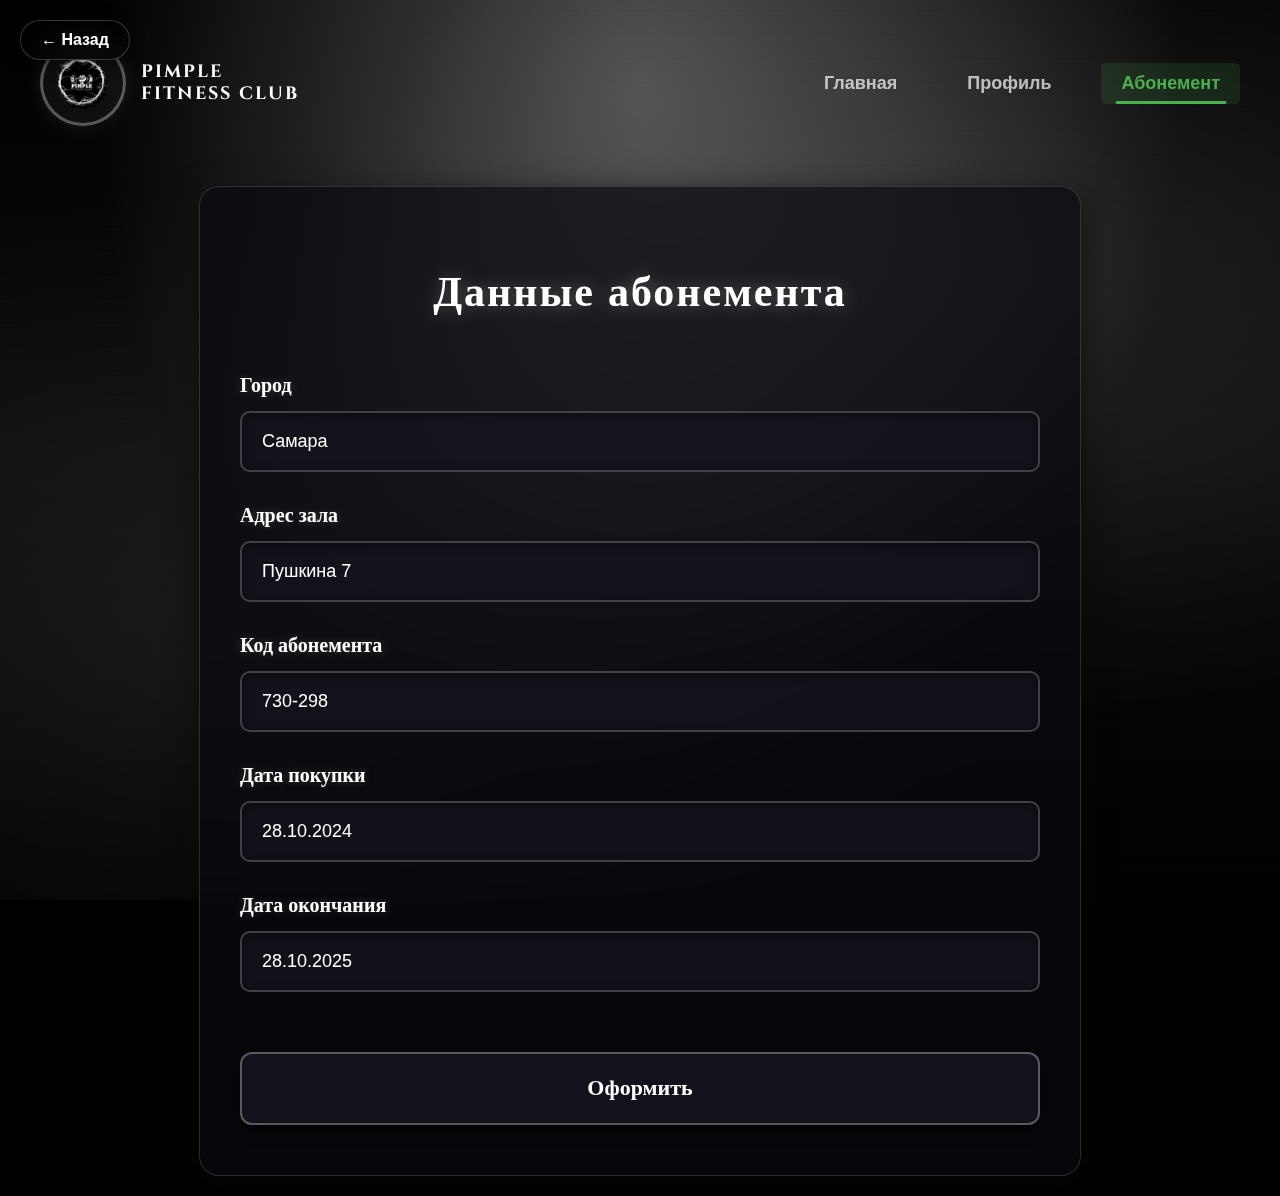
<file: Cait/subscription.html>
<!DOCTYPE html>
<html lang="ru">
<head>
    <meta charset="UTF-8">
    <meta name="viewport" content="width=device-width, initial-scale=1.0">
    <title>Абонемент - Pimple Fitness Club</title>
    <link rel="stylesheet" href="Style.css">
    <style>
        @import url('https://fonts.googleapis.com/css2?family=Cinzel:wght@400;600;700&family=Playfair+Display:wght@400;700&display=swap');

        body {
            margin: 0;
            padding: 0;
            background: #000000;
            min-height: 100vh;
            font-family: Arial, sans-serif;
            color: white;
            position: relative;
            overflow-x: hidden;
        }

        /* Фон с облаками и светом */
        body::before {
            content: '';
            position: fixed;
            top: 0;
            left: 0;
            width: 100%;
            height: 100%;
            background: 
                radial-gradient(ellipse at 50% 10%, rgba(255, 255, 255, 0.3) 0%, transparent 60%),
                radial-gradient(ellipse at 80% 30%, rgba(255, 255, 255, 0.1) 0%, transparent 50%),
                radial-gradient(ellipse at 20% 70%, rgba(255, 255, 255, 0.08) 0%, transparent 50%),
                linear-gradient(180deg, #000000 0%, #0a0a0a 50%, #000000 100%);
            z-index: 0;
            pointer-events: none;
            animation: cloudBg 8s ease-in-out infinite;
        }

        body::after {
            content: '';
            position: fixed;
            top: 0;
            left: 0;
            width: 100%;
            height: 100%;
            background-image: 
                repeating-linear-gradient(
                    0deg,
                    transparent,
                    transparent 3px,
                    rgba(255, 255, 255, 0.02) 3px,
                    rgba(255, 255, 255, 0.02) 6px
                );
            z-index: 0;
            pointer-events: none;
            opacity: 0.4;
        }

        @keyframes cloudBg {
            0%, 100% { 
                opacity: 0.6;
                filter: brightness(0.9);
            }
            50% { 
                opacity: 0.8;
                filter: brightness(1.1);
            }
        }

        .container {
            position: relative;
            z-index: 1;
            max-width: 1200px;
            margin: 0 auto;
            padding: 20px;
        }

        /* Хедер с логотипом и навигацией */
        .header {
            display: flex;
            justify-content: space-between;
            align-items: center;
            padding: 20px 0;
            margin-bottom: 40px;
        }

        .logo-section {
            display: flex;
            align-items: center;
            gap: 15px;
        }

        .logo-circle {
            width: 80px;
            height: 80px;
            border-radius: 50%;
            border: 3px solid rgba(255, 255, 255, 0.3);
            display: flex;
            align-items: center;
            justify-content: center;
            background: rgba(255, 255, 255, 0.05);
            position: relative;
            box-shadow: 0 0 20px rgba(255, 255, 255, 0.1);
            overflow: hidden;
        }

        .logo-circle img {
            width: 100%;
            height: 100%;
            object-fit: cover;
            border-radius: 50%;
        }

        .logo-text {
            font-family: 'Cinzel', serif;
            font-size: 18px;
            font-weight: 700;
            color: white;
            line-height: 1.2;
            text-transform: uppercase;
            letter-spacing: 2px;
        }

        /* Навигация */
        .navbar {
            display: flex;
            gap: 30px;
        }

        .nav-item {
            color: rgba(255, 255, 255, 0.7);
            text-decoration: none;
            font-size: 18px;
            font-weight: bold;
            padding: 10px 20px;
            border-radius: 5px;
            transition: all 0.3s ease;
            position: relative;
        }

        .nav-item:hover {
            color: rgba(255, 255, 255, 0.9);
            background: rgba(255, 255, 255, 0.05);
        }

        .nav-item.active {
            color: #4CAF50;
            background: rgba(76, 175, 80, 0.15);
        }

        .nav-item.active::after {
            content: '';
            position: absolute;
            bottom: 0;
            left: 50%;
            transform: translateX(-50%);
            width: 80%;
            height: 3px;
            background: #4CAF50;
            border-radius: 2px;
        }

        /* Основной контент */
        .main-content {
            background: rgba(10, 10, 15, 0.7);
            border-radius: 20px;
            padding: 50px 40px;
            box-shadow: 0 8px 32px rgba(0, 0, 0, 0.8), 0 0 30px rgba(255, 255, 255, 0.05);
            backdrop-filter: blur(15px);
            border: 1px solid rgba(255, 255, 255, 0.15);
            max-width: 800px;
            margin: 0 auto;
        }

        .title {
            font-family: 'Cinzel', serif;
            font-size: 42px;
            font-weight: 700;
            text-align: center;
            margin-bottom: 50px;
            color: white;
            text-shadow: 0 0 20px rgba(255, 255, 255, 0.3);
            letter-spacing: 2px;
        }

        /* Форма с данными */
        .membership-form {
            display: flex;
            flex-direction: column;
            gap: 30px;
        }

        .form-row {
            display: flex;
            flex-direction: column;
            gap: 12px;
        }

        .form-label {
            font-family: 'Cinzel', serif;
            font-size: 20px;
            font-weight: 600;
            color: white;
            text-shadow: 0 0 10px rgba(255, 255, 255, 0.2);
        }

        .form-input {
            background: rgba(20, 20, 30, 0.8);
            border: 2px solid rgba(255, 255, 255, 0.2);
            border-radius: 10px;
            padding: 18px 20px;
            color: white;
            font-size: 18px;
            font-weight: 500;
            transition: all 0.3s ease;
            box-shadow: inset 0 2px 10px rgba(0, 0, 0, 0.5);
        }

        .form-input:focus {
            outline: none;
            border-color: rgba(76, 175, 80, 0.5);
            box-shadow: 
                inset 0 2px 10px rgba(0, 0, 0, 0.5),
                0 0 15px rgba(76, 175, 80, 0.3);
        }

        /* Кнопка */
        .submit-button {
            margin-top: 30px;
            background: rgba(20, 20, 30, 0.9);
            border: 2px solid rgba(255, 255, 255, 0.3);
            border-radius: 12px;
            padding: 20px 40px;
            color: white;
            font-size: 22px;
            font-weight: bold;
            font-family: 'Cinzel', serif;
            cursor: pointer;
            transition: all 0.3s ease;
            text-align: center;
            box-shadow: 0 4px 15px rgba(0, 0, 0, 0.5);
        }

        .submit-button:hover {
            background: rgba(30, 30, 40, 0.9);
            border-color: rgba(76, 175, 80, 0.6);
            box-shadow: 
                0 6px 20px rgba(0, 0, 0, 0.6),
                0 0 20px rgba(76, 175, 80, 0.2);
            transform: translateY(-2px);
        }

        .submit-button:active {
            transform: translateY(0);
        }

        /* Кнопка назад */
        .back-button {
            position: fixed;
            top: 20px;
            left: 20px;
            z-index: 100;
            background: rgba(0, 0, 0, 0.6);
            color: white;
            padding: 10px 20px;
            border-radius: 25px;
            text-decoration: none;
            font-weight: bold;
            transition: all 0.3s ease;
            backdrop-filter: blur(15px);
            border: 1px solid rgba(255, 255, 255, 0.2);
            box-shadow: 0 4px 15px rgba(0, 0, 0, 0.5);
        }

        .back-button:hover {
            background: rgba(0, 0, 0, 0.8);
            transform: translateX(-5px);
            box-shadow: 0 6px 20px rgba(0, 0, 0, 0.7);
        }

        @media (max-width: 768px) {
            .header {
                flex-direction: column;
                gap: 20px;
            }

            .title {
                font-size: 32px;
            }

            .main-content {
                padding: 30px 20px;
            }
        }
    </style>
</head>
<body>
    <a href="Main.html" class="back-button">← Назад</a>

    <div class="container">
        <!-- Хедер -->
        <header class="header">
            <div class="logo-section">
                <div class="logo-circle">
                    <img src="Logo.png" alt="Logo">
                </div>
                <div class="logo-text">
                    PIMPLE<br>FITNESS CLUB
                </div>
            </div>
            <nav class="navbar">
                <a href="index.html" class="nav-item">Главная</a>
                <a href="cabinet.html" class="nav-item">Профиль</a>
                <a href="subscription.html" class="nav-item active">Абонемент</a>
            </nav>
        </header>

        <!-- Основной контент -->
        <div class="main-content">
            <h1 class="title">Данные абонемента</h1>

            <form class="membership-form">
                <div class="form-row">
                    <label class="form-label">Город</label>
                    <input type="text" class="form-input" value="Самара" readonly>
                </div>

                <div class="form-row">
                    <label class="form-label">Адрес зала</label>
                    <input type="text" class="form-input" value="Пушкина 7" readonly>
                </div>

                <div class="form-row">
                    <label class="form-label">Код абонемента</label>
                    <input type="text" class="form-input" value="730-298" readonly>
                </div>

                <div class="form-row">
                    <label class="form-label">Дата покупки</label>
                    <input type="text" class="form-input" value="28.10.2024" readonly>
                </div>

                <div class="form-row">
                    <label class="form-label">Дата окончания</label>
                    <input type="text" class="form-input" value="28.10.2025" readonly>
                </div>

                <button type="button" class="submit-button">Оформить</button>
            </form>
        </div>
    </div>

    <script src="auth.js"></script>
    <script>
        // Инициализация ссылок на профиль
        document.addEventListener('DOMContentLoaded', function() {
            initProfileLinks();
        });
    </script>
</body>
</html>
</file>
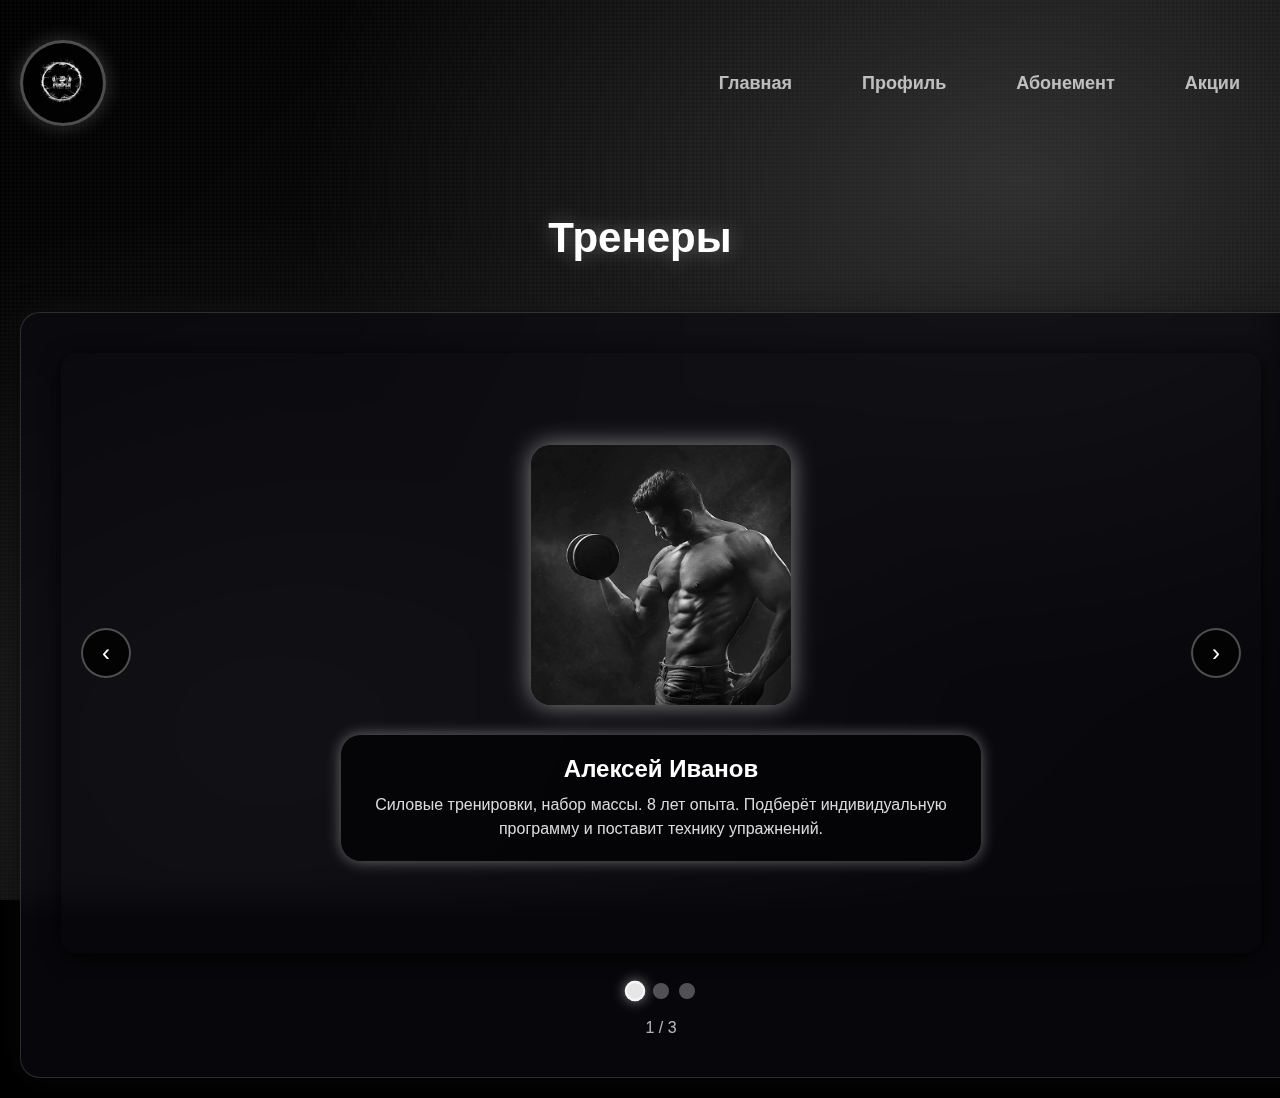
<file: Cait/trainers.html>
<!DOCTYPE html>
<html lang="ru">
<head>
    <meta charset="UTF-8">
    <meta name="viewport" content="width=device-width, initial-scale=1.0">
    <title>Тренеры - Pimple Fitness Club</title>
    <link rel="stylesheet" href="Style.css">
    <style>
        @import url('https://fonts.googleapis.com/css2?family=Cinzel:wght@400;600;700&family=Playfair+Display:wght@400;700&display=swap');

        body {
            margin: 0;
            padding: 0;
            background: #000000;
            min-height: 100vh;
            font-family: Arial, sans-serif;
            color: white;
            position: relative;
            overflow-x: hidden;
        }

        
        body::before {
            content: '';
            position: fixed;
            top: 0;
            left: 0;
            width: 100%;
            height: 100%;
            background: 
                radial-gradient(ellipse at 80% 20%, rgba(255, 255, 255, 0.15) 0%, transparent 50%),
                radial-gradient(ellipse at 20% 80%, rgba(255, 255, 255, 0.1) 0%, transparent 50%),
                linear-gradient(135deg, #000000 0%, #0a0a0a 50%, #000000 100%);
            z-index: 0;
            pointer-events: none;
            animation: lightningBg 6s ease-in-out infinite;
        }

        body::after {
            content: '';
            position: fixed;
            top: 0;
            left: 0;
            width: 100%;
            height: 100%;
            background-image: 
                repeating-linear-gradient(
                    0deg,
                    transparent,
                    transparent 2px,
                    rgba(255, 255, 255, 0.03) 2px,
                    rgba(255, 255, 255, 0.03) 4px
                ),
                repeating-linear-gradient(
                    90deg,
                    transparent,
                    transparent 2px,
                    rgba(255, 255, 255, 0.03) 2px,
                    rgba(255, 255, 255, 0.03) 4px
                );
            z-index: 0;
            pointer-events: none;
            opacity: 0.5;
        }

        @keyframes lightningBg {
            0%, 100% { 
                opacity: 0.4;
                filter: brightness(0.8);
            }
            25% { 
                opacity: 0.8;
                filter: brightness(1.2);
            }
            50% { 
                opacity: 0.5;
                filter: brightness(1);
            }
            75% { 
                opacity: 0.9;
                filter: brightness(1.3);
            }
        }

        .container {
            position: relative;
            z-index: 1;
            max-width: 1400px;
            margin: 0 auto;
            padding: 20px;
            min-height: 100vh;
            display: flex;
            flex-direction: column;
        }

        
        .header {
            display: flex;
            justify-content: space-between;
            align-items: center;
            padding: 20px 0;
            margin-bottom: 40px;
            z-index: 10;
        }

        .logo-section {
            display: flex;
            align-items: center;
            gap: 15px;
        }

        .logo-circle {
            width: 80px;
            height: 80px;
            border-radius: 50%;
            border: 3px solid rgba(255, 255, 255, 0.3);
            display: flex;
            align-items: center;
            justify-content: center;
            background: rgba(0, 0, 0, 0.6);
            backdrop-filter: blur(10px);
            box-shadow: 0 0 20px rgba(255, 255, 255, 0.2);
        }

        .logo-circle img {
            width: 70px;
            height: 70px;
            object-fit: contain;
        }

       
        .navbar {
            display: flex;
            gap: 30px;
        }

        .nav-link {
            color: rgba(255, 255, 255, 0.7);
            text-decoration: none;
            font-size: 18px;
            font-weight: bold;
            padding: 10px 20px;
            border-radius: 5px;
            transition: all 0.3s ease;
            position: relative;
        }

        .nav-link:hover {
            color: rgba(255, 255, 255, 0.9);
            background: rgba(255, 255, 255, 0.05);
        }

        .nav-link::after {
            content: '';
            position: absolute;
            bottom: 0;
            left: 50%;
            transform: translateX(-50%);
            width: 0;
            height: 2px;
            background: rgba(255, 255, 255, 0.8);
            transition: width 0.3s ease;
        }

        .nav-link:hover::after {
            width: 80%;
        }

        
        .gallery-title {
            font-size: 42px;
            font-weight: bold;
            text-align: center;
            margin-bottom: 50px;
            color: white;
            text-shadow: 0 0 20px rgba(255, 255, 255, 0.3);
        }

        
        .gallery-container {
            position: relative;
            width: 100%;
            max-width: 1200px;
            margin: 0 auto;
            background: rgba(10, 10, 15, 0.7);
            border-radius: 20px;
            padding: 40px;
            box-shadow: 0 8px 32px rgba(0, 0, 0, 0.8), 0 0 30px rgba(255, 255, 255, 0.05);
            backdrop-filter: blur(15px);
            border: 1px solid rgba(255, 255, 255, 0.15);
        }

        .gallery-slider {
            position: relative;
            width: 100%;
            height: 600px;
            overflow: hidden;
            border-radius: 15px;
            box-shadow: 0 4px 20px rgba(0, 0, 0, 0.9);
        }

        .gallery-track {
            display: flex;
            transition: transform 0.5s ease-in-out;
            height: 100%;
        }

        .gallery-slide {
            min-width: 100%;
            height: 100%;
            position: relative;
            display: flex;
            flex-direction: column;
            align-items: center;
            justify-content: center;
            gap: 30px;
        }

        .trainer-photo {
            width: 260px;
            height: 260px;
            border-radius: 20px;
            object-fit: cover;
            box-shadow: 0 0 25px rgba(255,255,255,0.5);
        }

        .trainer-info {
            width: 80%;
            max-width: 600px;
            background: rgba(0,0,0,0.6);
            padding: 20px;
            border-radius: 20px;
            backdrop-filter: blur(6px);
            box-shadow: 0 0 15px rgba(255,255,255,0.4);
            text-align: center;
        }

        .trainer-name {
            font-size: 24px;
            margin-bottom: 10px;
            font-weight: bold;
        }

        .trainer-desc {
            font-size: 16px;
            line-height: 1.5;
            opacity: 0.85;
        }

        /* Кнопки навигации */
        .gallery-nav {
            position: absolute;
            top: 50%;
            transform: translateY(-50%);
            background: rgba(0, 0, 0, 0.7);
            border: 2px solid rgba(255, 255, 255, 0.3);
            color: white;
            width: 50px;
            height: 50px;
            border-radius: 50%;
            cursor: pointer;
            display: flex;
            align-items: center;
            justify-content: center;
            font-size: 24px;
            transition: all 0.3s ease;
            z-index: 10;
            backdrop-filter: blur(10px);
        }

        .gallery-nav:hover {
            background: rgba(255, 255, 255, 0.2);
            border-color: rgba(255, 255, 255, 0.6);
            box-shadow: 0 0 20px rgba(255, 255, 255, 0.4);
            transform: translateY(-50%) scale(1.1);
        }

        .gallery-nav.prev {
            left: 20px;
        }

        .gallery-nav.next {
            right: 20px;
        }

        /* Индикаторы */
        .gallery-indicators {
            display: flex;
            justify-content: center;
            gap: 10px;
            margin-top: 30px;
            flex-wrap: wrap;
        }

        .indicator {
            width: 12px;
            height: 12px;
            border-radius: 50%;
            background: rgba(255, 255, 255, 0.3);
            cursor: pointer;
            transition: all 0.3s ease;
            border: 2px solid transparent;
        }

        .indicator:hover {
            background: rgba(255, 255, 255, 0.5);
            transform: scale(1.2);
        }

        .indicator.active {
            background: rgba(255, 255, 255, 0.9);
            border-color: rgba(255, 255, 255, 0.6);
            box-shadow: 0 0 10px rgba(255, 255, 255, 0.5);
            transform: scale(1.3);
        }

        
        .gallery-counter {
            text-align: center;
            margin-top: 20px;
            font-size: 16px;
            color: rgba(255, 255, 255, 0.7);
        }

    
        @media (max-width: 968px) {
            .gallery-slider {
                height: 500px;
            }

            .gallery-title {
                font-size: 32px;
                margin-bottom: 30px;
            }

            .gallery-container {
                padding: 30px 20px;
            }

            .gallery-nav {
                width: 40px;
                height: 40px;
                font-size: 20px;
            }

            .gallery-nav.prev {
                left: 10px;
            }

            .gallery-nav.next {
                right: 10px;
            }
        }

        @media (max-width: 600px) {
            .gallery-slider {
                height: 500px;
            }

            .trainer-photo {
                width: 200px;
                height: 200px;
            }

            .trainer-info {
                width: 95%;
            }

            .gallery-title {
                font-size: 28px;
            }

            .header {
                flex-direction: column;
                gap: 20px;
            }

            .navbar {
                flex-wrap: wrap;
                justify-content: center;
            }

            .gallery-container {
                padding: 20px 15px;
            }
        }
    </style>
</head>
<body>
    <div class="container">
      
        <header class="header">
            <div class="logo-section">
                <div class="logo-circle">
                    <img src="Logo.png" alt="Logo">
                </div>
            </div>
            <nav class="navbar">
                <a href="index.html" class="nav-link">Главная</a>
                <a href="cabinet.html" class="nav-link">Профиль</a>
                <a href="subscription.html" class="nav-link">Абонемент</a>
                <a href="promotions.html" class="nav-link">Акции</a>
            </nav>
        </header>

        
        <h1 class="gallery-title">Тренеры</h1>

        
        <div class="gallery-container">
            <div class="gallery-slider">
                <div class="gallery-track" id="galleryTrack">
                  
                </div>
                <button class="gallery-nav prev" id="prevBtn">‹</button>
                <button class="gallery-nav next" id="nextBtn">›</button>
            </div>

            <div class="gallery-indicators" id="indicators"></div>

      
            <div class="gallery-counter">
                <span id="currentIndex">1</span> / <span id="totalImages">0</span>
            </div>
        </div>
    </div>

    <script>
        
        const trainers = [
            {
                photo: 'images/Rectangle29.png',
                name: 'Алексей Иванов',
                desc: 'Силовые тренировки, набор массы. 8 лет опыта. Подберёт индивидуальную программу и поставит технику упражнений.'
            },
            {
                photo: 'images/Rectangle28.png',
                name: 'Мария Смолина',
                desc: 'Функциональный тренинг, растяжка. Поможет улучшить подвижность, укрепить тело и повысить выносливость.'
            },
            {
                photo: 'images/Rectangle30.png',
                name: 'Дмитрий Орлов',
                desc: 'Персональные тренировки, жиросжигание. Работает с новичками и продвинутыми. Всегда мотивирует и поддерживает.'
            }
        ];

        
        console.log('Загружаем тренеров:', trainers);

        let currentIndex = 0;

        
        function initGallery() {
            const track = document.getElementById('galleryTrack');
            const indicators = document.getElementById('indicators');
            const totalImages = document.getElementById('totalImages');
            const currentIndexSpan = document.getElementById('currentIndex');

      
            if (trainers.length === 0) {
                track.innerHTML = `
                    <div class="gallery-slide" style="display: flex; align-items: center; justify-content: center; background: rgba(20, 20, 30, 0.8);">
                        <p style="font-size: 24px; color: rgba(255, 255, 255, 0.5); text-align: center; padding: 40px;">
                            Нет данных о тренерах
                        </p>
                    </div>
                `;
                totalImages.textContent = '0';
                return;
            }

     
            trainers.forEach((trainer, index) => {
                const slide = document.createElement('div');
                slide.className = 'gallery-slide';

              
                const img = document.createElement('img');
                img.src = trainer.photo.replace(/ /g, '%20');
                img.alt = trainer.name;
                img.className = 'trainer-photo';

        
                img.onerror = function() {
                    console.error('Ошибка загрузки изображения:', trainer.photo);
                    this.src = ''; 
                    const placeholder = document.createElement('div');
                    placeholder.className = 'trainer-photo';
                    placeholder.style.background = 'rgba(20, 20, 30, 0.8)';
                    placeholder.style.display = 'flex';
                    placeholder.style.alignItems = 'center';
                    placeholder.style.justifyContent = 'center';
                    placeholder.style.color = 'rgba(255, 255, 255, 0.5)';
                    placeholder.style.fontSize = '18px';
                    placeholder.textContent = 'Фото не загружено';
                    slide.insertBefore(placeholder, this);
                    this.remove();
                };

                img.onload = function() {
                    console.log('✓ Изображение загружено:', trainer.photo);
                };

               
                const info = document.createElement('div');
                info.className = 'trainer-info';

                const name = document.createElement('div');
                name.className = 'trainer-name';
                name.textContent = trainer.name;

                const desc = document.createElement('div');
                desc.className = 'trainer-desc';
                desc.textContent = trainer.desc;

                info.appendChild(name);
                info.appendChild(desc);

                slide.appendChild(img);
                slide.appendChild(info);
                track.appendChild(slide);

           
                const indicator = document.createElement('div');
                indicator.className = 'indicator';
                if (index === 0) indicator.classList.add('active');
                indicator.addEventListener('click', () => goToSlide(index));
                indicators.appendChild(indicator);
            });

            totalImages.textContent = trainers.length;
            updateGallery();
        }

              function updateGallery() {
            const track = document.getElementById('galleryTrack');
            const indicators = document.querySelectorAll('.indicator');
            const currentIndexSpan = document.getElementById('currentIndex');

           
            track.style.transform = `translateX(-${currentIndex * 100}%)`;

            
            indicators.forEach((indicator, index) => {
                if (index === currentIndex) {
                    indicator.classList.add('active');
                } else {
                    indicator.classList.remove('active');
                }
            });

           
            currentIndexSpan.textContent = currentIndex + 1;
        }

       
        function nextSlide() {
            currentIndex = (currentIndex + 1) % trainers.length;
            updateGallery();
        }

   
        function prevSlide() {
            currentIndex = (currentIndex - 1 + trainers.length) % trainers.length;
            updateGallery();
        }

        
        function goToSlide(index) {
            currentIndex = index;
            updateGallery();
        }

     
        document.getElementById('nextBtn').addEventListener('click', nextSlide);
        document.getElementById('prevBtn').addEventListener('click', prevSlide);

       
        document.addEventListener('keydown', (e) => {
            if (e.key === 'ArrowLeft') prevSlide();
            if (e.key === 'ArrowRight') nextSlide();
        });

        
        initGallery();
    </script>

    <script src="auth.js"></script>
    <script>
      
        document.addEventListener('DOMContentLoaded', function() {
            initProfileLinks();
        });
    </script>
</body>
</html>
</file>
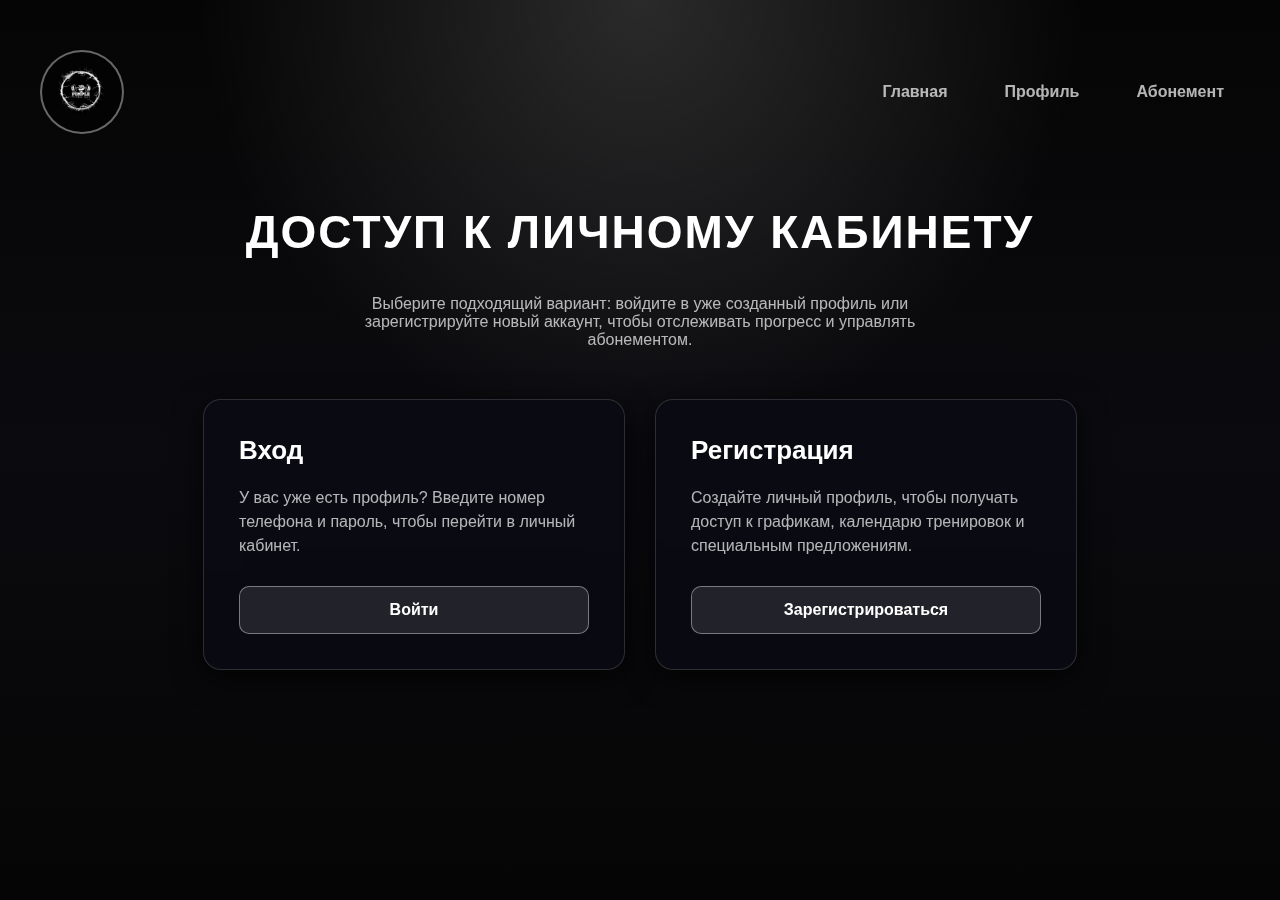
<file: Cait/Cait/account-choice.html>
<!DOCTYPE html>
<html lang="ru">
<head>
    <meta charset="UTF-8">
    <meta name="viewport" content="width=device-width, initial-scale=1.0">
    <title>Доступ к кабинету - Pimple Fitness Club</title>
    <link rel="stylesheet" href="Style.css">
    <style>
        body {
            margin: 0;
            padding: 0;
            background: #000;
            min-height: 100vh;
            font-family: Arial, sans-serif;
            color: white;
            overflow-x: hidden;
        }

        body::before {
            content: '';
            position: fixed;
            top: 0;
            left: 0;
            width: 100%;
            height: 100%;
            background: radial-gradient(circle at top, rgba(255,255,255,0.15), transparent 40%), linear-gradient(180deg, #050505, #0b0b0f 50%, #050505);
            animation: pulse 8s ease-in-out infinite;
            z-index: 0;
        }

        @keyframes pulse {
            0%,100% { opacity: 0.5; }
            50% { opacity: 0.8; }
        }

        .container {
            position: relative;
            z-index: 1;
            max-width: 1200px;
            margin: 0 auto;
            padding: 40px 20px 80px;
            display: flex;
            flex-direction: column;
            align-items: center;
        }

        .header {
            width: 100%;
            display: flex;
            justify-content: space-between;
            align-items: center;
            margin-bottom: 40px;
        }

        .logo-circle {
            width: 80px;
            height: 80px;
            border-radius: 50%;
            border: 2px solid rgba(255,255,255,0.4);
            display: flex;
            align-items: center;
            justify-content: center;
            background: rgba(0,0,0,0.5);
            backdrop-filter: blur(8px);
        }

        .logo-circle img {
            width: 70px;
            height: 70px;
            object-fit: contain;
        }

        .navbar {
            display: flex;
            gap: 25px;
        }

        .nav-link {
            color: rgba(255,255,255,0.7);
            text-decoration: none;
            font-weight: bold;
            font-size: 16px;
            padding: 8px 16px;
            border-radius: 6px;
            transition: all 0.3s ease;
        }

        .nav-link:hover {
            color: white;
            background: rgba(255,255,255,0.1);
        }

        .title {
            font-size: 42px;
            text-align: center;
            margin-bottom: 20px;
            text-transform: uppercase;
            letter-spacing: 2px;
        }

        .subtitle {
            color: rgba(255,255,255,0.7);
            text-align: center;
            margin-bottom: 50px;
            max-width: 600px;
        }

        .choices {
            display: flex;
            gap: 30px;
            flex-wrap: wrap;
            justify-content: center;
        }

        .choice-card {
            width: 320px;
            padding: 30px;
            border-radius: 18px;
            background: rgba(10,10,20,0.8);
            border: 1px solid rgba(255,255,255,0.15);
            box-shadow: 0 8px 30px rgba(0,0,0,0.7);
            backdrop-filter: blur(15px);
            display: flex;
            flex-direction: column;
            gap: 20px;
            position: relative;
            overflow: hidden;
        }

        .choice-card::before {
            content: '';
            position: absolute;
            top: -50%;
            right: -50%;
            width: 200%;
            height: 200%;
            background: radial-gradient(circle, rgba(255,255,255,0.1), transparent 60%);
            opacity: 0;
            transition: opacity 0.5s ease;
            pointer-events: none;
            z-index: 0;
        }

        .choice-card:hover::before {
            opacity: 1;
        }

        .choice-card > * {
            position: relative;
            z-index: 1;
        }

        .choice-title {
            font-size: 24px;
            font-weight: bold;
        }

        .choice-description {
            color: rgba(255,255,255,0.7);
            line-height: 1.5;
            min-height: 80px;
        }

        .choice-button {
            margin-top: auto;
            padding: 14px 20px;
            border-radius: 10px;
            border: 1px solid rgba(255,255,255,0.4);
            background: rgba(255,255,255,0.1);
            color: white;
            font-weight: bold;
            cursor: pointer;
            transition: all 0.3s ease;
            text-align: center;
            text-decoration: none;
        }

        .choice-button:hover {
            background: rgba(255,255,255,0.2);
            box-shadow: 0 0 20px rgba(255,255,255,0.2);
        }

        @media (min-width: 1200px) {
            .container { padding: 50px 40px 100px; }
            .title { font-size: 46px; }
            .choice-card { width: 350px; padding: 35px; }
            .choice-title { font-size: 26px; }
        }

        @media (max-width: 1199px) and (min-width: 992px) {
            .container { padding: 35px 25px 70px; }
            .title { font-size: 38px; }
            .choices { gap: 25px; }
            .choice-card { width: 300px; padding: 25px; }
            .choice-title { font-size: 22px; }
            .choice-description { min-height: 90px; }
            .navbar { gap: 20px; }
            .nav-link { font-size: 15px; padding: 7px 14px; }
        }

        @media (max-width: 991px) and (min-width: 768px) {
            .container { padding: 30px 20px 60px; }
            .header { flex-direction: row; margin-bottom: 35px; }
            .navbar { gap: 15px; }
            .nav-link { font-size: 15px; padding: 7px 12px; }
            .logo-circle { width: 70px; height: 70px; }
            .logo-circle img { width: 60px; height: 60px; }
            .title { font-size: 32px; margin-bottom: 18px; }
            .subtitle { font-size: 15px; margin-bottom: 40px; max-width: 550px; }
            .choices { gap: 25px; }
            .choice-card { width: 280px; padding: 22px; }
            .choice-title { font-size: 20px; }
            .choice-description { font-size: 14px; min-height: 85px; }
            .choice-button { padding: 12px 18px; font-size: 14px; }
        }

        @media (max-width: 767px) and (min-width: 576px) {
            .container { padding: 25px 15px 50px; }
            .header { flex-direction: column; gap: 20px; margin-bottom: 30px; }
            .navbar { gap: 12px; flex-wrap: wrap; justify-content: center; }
            .nav-link { font-size: 14px; padding: 6px 10px; }
            .logo-circle { width: 65px; height: 65px; }
            .logo-circle img { width: 55px; height: 55px; }
            .title { font-size: 28px; margin-bottom: 15px; letter-spacing: 1px; }
            .subtitle { font-size: 14px; margin-bottom: 35px; max-width: 500px; }
            .choices { gap: 20px; }
            .choice-card { width: 100%; max-width: 350px; padding: 20px; }
            .choice-title { font-size: 20px; }
            .choice-description { font-size: 14px; min-height: 75px; }
            .choice-button { padding: 11px 16px; font-size: 14px; }
        }

        @media (max-width: 575px) and (min-width: 425px) {
            .container { padding: 20px 12px 40px; }
            .header { flex-direction: column; gap: 18px; margin-bottom: 25px; }
            .navbar { gap: 10px; flex-wrap: wrap; }
            .nav-link { font-size: 13px; padding: 5px 8px; }
            .logo-circle { width: 60px; height: 60px; }
            .logo-circle img { width: 50px; height: 50px; }
            .title { font-size: 24px; margin-bottom: 12px; }
            .subtitle { font-size: 13px; margin-bottom: 30px; max-width: 450px; line-height: 1.4; }
            .choices { gap: 18px; }
            .choice-card { padding: 18px; border-radius: 15px; }
            .choice-title { font-size: 18px; }
            .choice-description { font-size: 13px; min-height: 70px; }
            .choice-button { padding: 10px 14px; font-size: 13px; }
        }

        @media (max-width: 424px) and (min-width: 375px) {
            .container { padding: 18px 10px 35px; }
            .header { flex-direction: column; gap: 15px; margin-bottom: 22px; }
            .navbar { gap: 8px; flex-wrap: wrap; }
            .nav-link { font-size: 12px; padding: 4px 7px; }
            .logo-circle { width: 55px; height: 55px; }
            .logo-circle img { width: 45px; height: 45px; }
            .title { font-size: 22px; margin-bottom: 10px; letter-spacing: 0.5px; }
            .subtitle { font-size: 12px; margin-bottom: 25px; max-width: 400px; }
            .choices { gap: 15px; }
            .choice-card { padding: 16px; border-radius: 12px; }
            .choice-title { font-size: 17px; }
            .choice-description { font-size: 12px; min-height: 65px; }
            .choice-button { padding: 9px 12px; font-size: 12px; }
        }

        @media (max-width: 374px) {
            .container { padding: 15px 8px 30px; }
            .header { flex-direction: column; gap: 12px; margin-bottom: 20px; }
            .navbar { flex-direction: column; align-items: center; gap: 6px; }
            .nav-link { width: 100%; text-align: center; font-size: 12px; padding: 6px 0; }
            .logo-circle { width: 50px; height: 50px; }
            .logo-circle img { width: 40px; height: 40px; }
            .title { font-size: 20px; margin-bottom: 8px; }
            .subtitle { font-size: 11px; margin-bottom: 22px; max-width: 350px; }
            .choices { gap: 12px; }
            .choice-card { padding: 14px; border-radius: 10px; }
            .choice-title { font-size: 16px; }
            .choice-description { font-size: 11px; min-height: 60px; }
            .choice-button { padding: 8px 10px; font-size: 11px; }
        }

        @media (max-height: 600px) and (orientation: landscape) {
            .container { padding: 20px 15px 30px; min-height: auto; }
            .header { margin-bottom: 20px; }
            .title { font-size: 24px; margin-bottom: 10px; }
            .subtitle { font-size: 12px; margin-bottom: 20px; max-width: 800px; }
            .choices { flex-direction: row; gap: 15px; }
            .choice-card { width: 280px; padding: 15px; min-height: auto; }
            .choice-description { min-height: 50px; font-size: 12px; }
            .choice-button { padding: 8px 12px; font-size: 12px; }
        }

        @media (hover: none) and (pointer: coarse) {
            .nav-link:hover { color: rgba(255,255,255,0.7); background: transparent; }
            .choice-button:hover { background: rgba(255,255,255,0.1); box-shadow: none; }
            .choice-card:hover::before { opacity: 0; }
            .choice-button:active { background: rgba(255,255,255,0.2); transform: scale(0.98); }
        }

        @media (-webkit-min-device-pixel-ratio: 2), (min-resolution: 192dpi) {
            .nav-link { font-weight: 600; }
            .choice-button { font-weight: 600; }
        }

        @media (prefers-color-scheme: dark) {
            .choice-card { background: rgba(15,15,25,0.85); border-color: rgba(255,255,255,0.1); }
            .nav-link:hover { background: rgba(255,255,255,0.08); }
        }
    </style>
</head>
<body>
    <div class="container">
        <header class="header">
            <div class="logo-circle">
                <img src="Logo.png" alt="Logo">
            </div>
            <nav class="navbar">
                <a href="Index.html" class="nav-link">Главная</a>
                <a href="cabinet.html" class="nav-link">Профиль</a>
                <a href="subscription.html" class="nav-link">Абонемент</a>
            </nav>
        </header>

        <h1 class="title">Доступ к личному кабинету</h1>
        <p class="subtitle">Выберите подходящий вариант: войдите в уже созданный профиль или зарегистрируйте новый аккаунт, чтобы отслеживать прогресс и управлять абонементом.</p>

        <div class="choices">
            <div class="choice-card">
                <div class="choice-title">Вход</div>
                <div class="choice-description">У вас уже есть профиль? Введите номер телефона и пароль, чтобы перейти в личный кабинет.</div>
                <a href="login.html" class="choice-button">Войти</a>
            </div>

            <div class="choice-card">
                <div class="choice-title">Регистрация</div>
                <div class="choice-description">Создайте личный профиль, чтобы получать доступ к графикам, календарю тренировок и специальным предложениям.</div>
                <a href="registration.html" class="choice-button">Зарегистрироваться</a>
            </div>
        </div>
    </div>

    <script src="auth.js"></script>
    <script>
        document.addEventListener('DOMContentLoaded', () => {
            initProfileLinks();

            const subtitle = document.querySelector('.subtitle');
            if (isUserRegistered()) {
                subtitle.textContent = isUserLoggedIn()
                    ? 'Вы уже в системе. Можете сразу перейти в личный кабинет или выйти и создать новый профиль.'
                    : 'Введите свои данные для входа или зарегистрируйтесь заново.';
            }
        });
    </script>
</body>
</html>
</file>
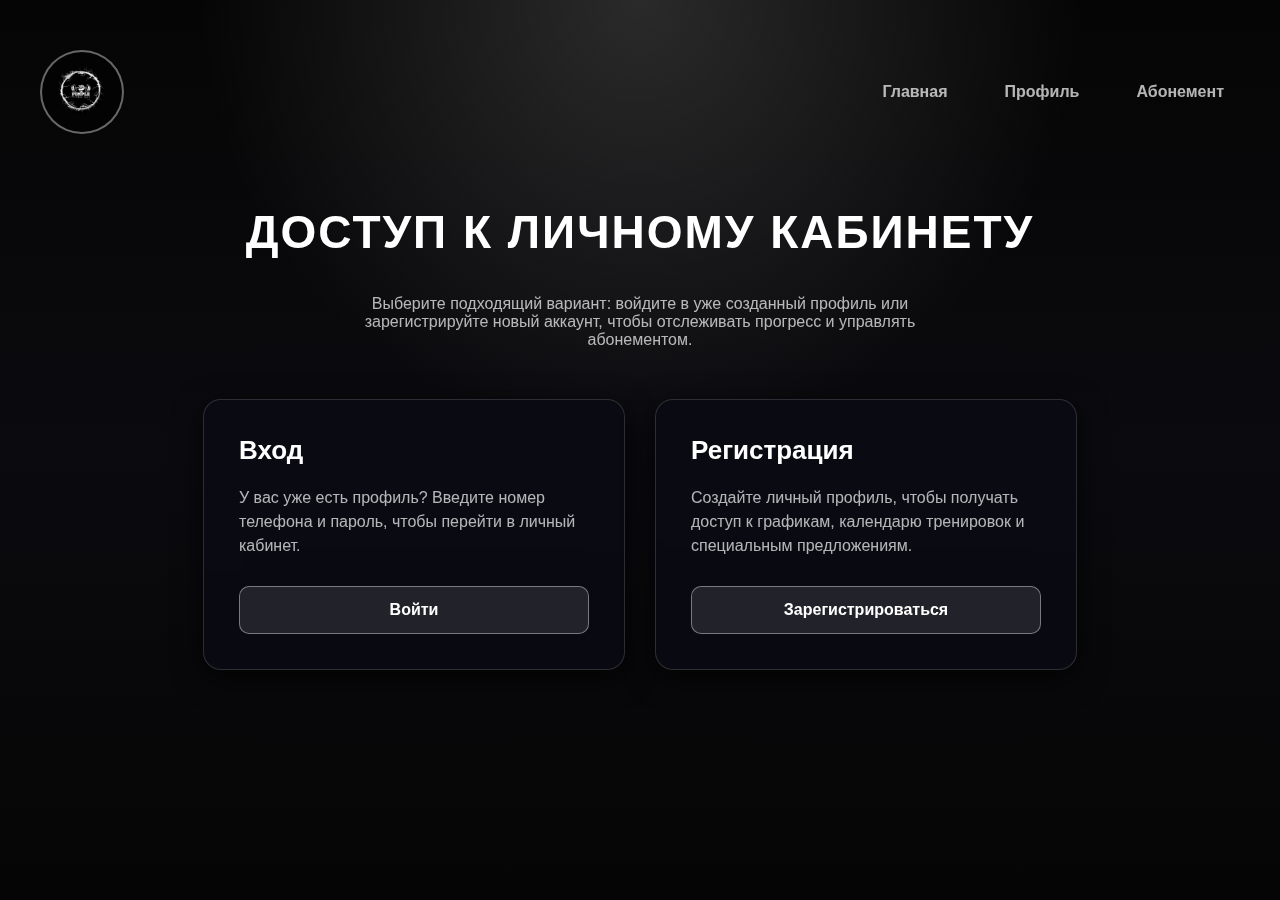
<file: Cait/Cait/cabinet.html>
<!DOCTYPE html>
<html lang="ru">
<head>
    <meta charset="UTF-8">
    <meta name="viewport" content="width=device-width, initial-scale=1.0">
    <title>Личный кабинет - Pimple Fitness Club</title>
    <link rel="stylesheet" href="Style.css">
    <style>
        body {
            margin: 0;
            padding: 0;
            background: #000000;
            min-height: 100vh;
            font-family: Arial, sans-serif;
            color: white;
            position: relative;
            overflow-x: hidden;
        }

        body::before {
            content: '';
            position: fixed;
            top: 0;
            left: 0;
            width: 100%;
            height: 100%;
            background: 
                radial-gradient(ellipse at 80% 20%, rgba(255, 255, 255, 0.15) 0%, transparent 50%),
                radial-gradient(ellipse at 20% 80%, rgba(255, 255, 255, 0.1) 0%, transparent 50%),
                linear-gradient(135deg, #000000 0%, #0a0a0a 50%, #000000 100%);
            z-index: 0;
            pointer-events: none;
            animation: lightningBg 6s ease-in-out infinite;
        }

        body::after {
            content: '';
            position: fixed;
            top: 0;
            left: 0;
            width: 100%;
            height: 100%;
            background-image: 
                repeating-linear-gradient(
                    0deg,
                    transparent,
                    transparent 2px,
                    rgba(255, 255, 255, 0.03) 2px,
                    rgba(255, 255, 255, 0.03) 4px
                ),
                repeating-linear-gradient(
                    90deg,
                    transparent,
                    transparent 2px,
                    rgba(255, 255, 255, 0.03) 2px,
                    rgba(255, 255, 255, 0.03) 4px
                );
            z-index: 0;
            pointer-events: none;
            opacity: 0.5;
        }

        @keyframes lightningBg {
            0%, 100% { opacity: 0.4; filter: brightness(0.8); }
            25% { opacity: 0.8; filter: brightness(1.2); }
            50% { opacity: 0.5; filter: brightness(1); }
            75% { opacity: 0.9; filter: brightness(1.3); }
        }

        .container {
            position: relative;
            z-index: 1;
            max-width: 1400px;
            margin: 0 auto;
            padding: 20px;
            display: flex;
            flex-direction: column;
            align-items: center;
        }

        .navbar {
            display: flex;
            justify-content: center;
            gap: 40px;
            padding: 20px 0;
            margin-bottom: 30px;
            border-bottom: 2px solid rgba(255, 255, 255, 0.15);
            background: rgba(0, 0, 0, 0.3);
            backdrop-filter: blur(10px);
            position: relative;
        }

        .nav-item {
            color: rgba(255, 255, 255, 0.6);
            text-decoration: none;
            font-size: 18px;
            font-weight: bold;
            padding: 10px 20px;
            border-radius: 5px;
            transition: all 0.3s ease;
            position: relative;
        }

        .nav-item:hover {
            color: rgba(255, 255, 255, 0.9);
            background: rgba(255, 255, 255, 0.05);
        }

        .nav-item.active {
            color: #4CAF50;
            background: rgba(76, 175, 80, 0.15);
        }

        .nav-item.active::after {
            content: '';
            position: absolute;
            bottom: -12px;
            left: 50%;
            transform: translateX(-50%);
            width: 80%;
            height: 3px;
            background: #4CAF50;
            border-radius: 2px;
        }

        .logout-button {
            position: fixed;
            top: 20px;
            right: 20px;
            z-index: 100;
            padding: 10px 20px;
            border-radius: 25px;
            border: 1px solid rgba(255, 255, 255, 0.2);
            background: rgba(0, 0, 0, 0.6);
            color: white;
            font-weight: bold;
            cursor: pointer;
            transition: all 0.3s ease;
            backdrop-filter: blur(15px);
            box-shadow: 0 4px 15px rgba(0, 0, 0, 0.5);
        }

        .logout-button:hover {
            background: rgba(0, 0, 0, 0.8);
            transform: translateX(5px);
            box-shadow: 0 6px 20px rgba(0, 0, 0, 0.7);
        }

        .cards-container {
            display: grid;
            grid-template-columns: repeat(3, 1fr);
            gap: 30px;
            margin-top: 40px;
            width: 100%;
            max-width: 1200px;
            justify-items: center;
        }

        .card {
            background: rgba(10, 10, 15, 0.85);
            border-radius: 15px;
            padding: 25px;
            box-shadow: 0 8px 32px rgba(0, 0, 0, 0.8), 0 0 20px rgba(255, 255, 255, 0.05);
            backdrop-filter: blur(15px);
            border: 1px solid rgba(255, 255, 255, 0.15);
            transition: transform 0.3s ease, box-shadow 0.3s ease;
        }

        .card:hover {
            transform: translateY(-5px);
            box-shadow: 0 12px 40px rgba(0, 0, 0, 0.4);
        }

        .card-header {
            display: flex;
            align-items: center;
            gap: 15px;
            margin-bottom: 20px;
            padding-bottom: 15px;
            border-bottom: 2px solid rgba(255, 255, 255, 0.1);
        }

        .card-icon {
            font-size: 28px;
            width: 50px;
            height: 50px;
            display: flex;
            align-items: center;
            justify-content: center;
            background: rgba(76, 175, 80, 0.2);
            border-radius: 10px;
        }

        .card-title {
            font-size: 22px;
            font-weight: bold;
            margin: 0;
        }

        .profile-content {
            display: flex;
            gap: 20px;
            align-items: flex-start;
        }

        .avatar {
            width: 120px;
            height: 120px;
            border-radius: 50%;
            background: linear-gradient(135deg, #667eea 0%, #764ba2 100%);
            display: flex;
            align-items: center;
            justify-content: center;
            font-size: 50px;
            flex-shrink: 0;
            border: 3px solid rgba(255, 255, 255, 0.3);
            box-shadow: 0 4px 15px rgba(102, 126, 234, 0.4);
        }

        .profile-info {
            flex: 1;
        }

        .info-item {
            margin-bottom: 18px;
            font-size: 20px;
            line-height: 1.6;
            display: flex;
            align-items: baseline;
        }

        .info-label {
            color: rgba(255, 255, 255, 0.8);
            margin-right: 12px;
            font-weight: 500;
            min-width: 80px;
        }

        .info-value {
            font-weight: bold;
            color: white;
            font-size: 22px;
        }

        .progress-chart {
            width: 100%;
            height: 250px;
            position: relative;
            margin-top: 20px;
            display: flex;
            align-items: center;
            justify-content: center;
        }

        .chart-container {
            width: 100%;
            height: 100%;
            position: relative;
            overflow: visible;
        }

        .chart-line {
            fill: none;
            stroke: #4CAF50;
            stroke-width: 3;
            filter: drop-shadow(0 0 8px rgba(76, 175, 80, 0.6));
        }

        .chart-area {
            fill: url(#gradient);
            opacity: 0.3;
        }

        .chart-axis {
            stroke: rgba(255, 255, 255, 0.3);
            stroke-width: 1;
        }

        .chart-label {
            fill: rgba(255, 255, 255, 0.7);
            font-size: 12px;
        }

        .chart-title {
            fill: white;
            font-size: 14px;
            font-weight: bold;
        }

        .calendar-table {
            width: 100%;
            border-collapse: collapse;
            margin-top: 10px;
        }

        .calendar-table th {
            text-align: left;
            padding: 12px;
            background: rgba(255, 255, 255, 0.05);
            color: rgba(255, 255, 255, 0.8);
            font-size: 14px;
            font-weight: bold;
            border-bottom: 2px solid rgba(255, 255, 255, 0.1);
        }

        .calendar-table td {
            padding: 12px;
            border-bottom: 1px solid rgba(255, 255, 255, 0.1);
            font-size: 14px;
        }

        .calendar-table tr:hover {
            background: rgba(255, 255, 255, 0.05);
        }

        .workout-type {
            color: #4CAF50;
            font-weight: bold;
        }

        .back-button {
            position: fixed;
            top: 20px;
            left: 20px;
            z-index: 100;
            background: rgba(0, 0, 0, 0.6);
            color: white;
            padding: 10px 20px;
            border-radius: 25px;
            text-decoration: none;
            font-weight: bold;
            transition: all 0.3s ease;
            backdrop-filter: blur(15px);
            border: 1px solid rgba(255, 255, 255, 0.2);
            box-shadow: 0 4px 15px rgba(0, 0, 0, 0.5);
        }

        .back-button:hover {
            background: rgba(0, 0, 0, 0.8);
            transform: translateX(-5px);
            box-shadow: 0 6px 20px rgba(0, 0, 0, 0.7);
        }

        @media (min-width: 1200px) {
            .cards-container { gap: 35px; }
            .card { padding: 30px; }
        }

        @media (max-width: 1199px) and (min-width: 992px) {
            .cards-container { grid-template-columns: repeat(2, 1fr); gap: 25px; }
            .navbar { gap: 30px; padding: 18px 0; }
            .nav-item { font-size: 17px; padding: 9px 18px; }
            .logout-button { padding: 9px 18px; font-size: 15px; }
            .back-button { padding: 9px 18px; font-size: 15px; }
            .card { padding: 22px; }
            .avatar { width: 100px; height: 100px; font-size: 42px; }
            .info-item { font-size: 18px; margin-bottom: 15px; }
            .info-value { font-size: 20px; }
            .info-label { min-width: 70px; font-size: 18px; }
        }

        @media (max-width: 991px) and (min-width: 768px) {
            .container { padding: 15px; }
            .cards-container { grid-template-columns: repeat(2, 1fr); gap: 20px; }
            .navbar { gap: 25px; padding: 16px 0; margin-bottom: 25px; }
            .nav-item { font-size: 16px; padding: 8px 16px; }
            .logout-button { padding: 8px 16px; font-size: 14px; top: 15px; right: 15px; }
            .back-button { padding: 8px 16px; font-size: 14px; top: 15px; left: 15px; }
            .card { padding: 20px; }
            .card-header { gap: 12px; margin-bottom: 18px; }
            .card-icon { width: 45px; height: 45px; font-size: 24px; }
            .card-title { font-size: 20px; }
            .avatar { width: 90px; height: 90px; font-size: 38px; }
            .profile-content { gap: 15px; flex-direction: column; align-items: center; }
            .profile-info { width: 100%; }
            .info-item { font-size: 17px; margin-bottom: 12px; }
            .info-value { font-size: 19px; }
            .info-label { min-width: 65px; font-size: 17px; }
            .progress-chart { height: 220px; }
            .calendar-table th, .calendar-table td { padding: 10px; font-size: 13px; }
        }

        @media (max-width: 767px) and (min-width: 576px) {
            .container { padding: 12px; }
            .cards-container { grid-template-columns: 1fr; gap: 20px; max-width: 600px; }
            .navbar { gap: 15px; padding: 14px 0; margin-bottom: 22px; flex-wrap: wrap; }
            .nav-item { font-size: 15px; padding: 7px 14px; }
            .logout-button { padding: 7px 14px; font-size: 13px; top: 12px; right: 12px; }
            .back-button { padding: 7px 14px; font-size: 13px; top: 12px; left: 12px; }
            .card { padding: 18px; }
            .card-header { gap: 10px; margin-bottom: 16px; }
            .card-icon { width: 40px; height: 40px; font-size: 22px; }
            .card-title { font-size: 18px; }
            .avatar { width: 80px; height: 80px; font-size: 35px; }
            .profile-content { gap: 12px; flex-direction: column; align-items: center; }
            .profile-info { width: 100%; }
            .info-item { font-size: 16px; margin-bottom: 10px; flex-direction: column; align-items: flex-start; }
            .info-value { font-size: 18px; }
            .info-label { margin-right: 0; margin-bottom: 3px; min-width: auto; font-size: 16px; }
            .progress-chart { height: 200px; }
            .chart-container { transform: scale(0.9); }
            .calendar-table th, .calendar-table td { padding: 8px; font-size: 12px; }
            .calendar-table { font-size: 13px; }
            .nav-item.active::after { bottom: -8px; height: 2px; }
        }

        @media (max-width: 575px) and (min-width: 425px) {
            .container { padding: 10px; }
            .cards-container { grid-template-columns: 1fr; gap: 18px; }
            .navbar { gap: 10px; padding: 12px 0; margin-bottom: 20px; flex-wrap: wrap; }
            .nav-item { font-size: 14px; padding: 6px 12px; }
            .logout-button { padding: 6px 12px; font-size: 12px; top: 10px; right: 10px; }
            .back-button { padding: 6px 12px; font-size: 12px; top: 10px; left: 10px; }
            .card { padding: 16px; }
            .card-header { gap: 8px; margin-bottom: 14px; }
            .card-icon { width: 36px; height: 36px; font-size: 20px; }
            .card-title { font-size: 16px; }
            .avatar { width: 70px; height: 70px; font-size: 32px; }
            .profile-content { gap: 10px; flex-direction: column; align-items: center; }
            .profile-info { width: 100%; }
            .info-item { font-size: 15px; margin-bottom: 8px; flex-direction: column; }
            .info-value { font-size: 16px; }
            .info-label { margin-right: 0; margin-bottom: 2px; min-width: auto; font-size: 15px; }
            .progress-chart { height: 180px; }
            .chart-container { transform: scale(0.85); }
            .calendar-table th, .calendar-table td { padding: 7px; font-size: 11px; }
            .calendar-table { font-size: 12px; }
            .nav-item.active::after { bottom: -6px; height: 2px; width: 60%; }
        }

        @media (max-width: 424px) and (min-width: 375px) {
            .container { padding: 8px; }
            .cards-container { gap: 15px; }
            .navbar { gap: 8px; padding: 10px 0; margin-bottom: 18px; }
            .nav-item { font-size: 13px; padding: 5px 10px; }
            .logout-button { padding: 5px 10px; font-size: 11px; top: 8px; right: 8px; }
            .back-button { padding: 5px 10px; font-size: 11px; top: 8px; left: 8px; }
            .card { padding: 14px; }
            .card-header { gap: 6px; margin-bottom: 12px; }
            .card-icon { width: 32px; height: 32px; font-size: 18px; }
            .card-title { font-size: 15px; }
            .avatar { width: 60px; height: 60px; font-size: 28px; }
            .profile-content { gap: 8px; }
            .info-item { font-size: 14px; margin-bottom: 6px; }
            .info-value { font-size: 15px; }
            .info-label { font-size: 14px; }
            .progress-chart { height: 160px; }
            .chart-container { transform: scale(0.8); }
            .calendar-table th, .calendar-table td { padding: 6px; font-size: 10px; }
            .nav-item.active::after { bottom: -5px; height: 1.5px; width: 50%; }
        }

        @media (max-width: 374px) {
            .container { padding: 6px; }
            .cards-container { gap: 12px; }
            .navbar { gap: 6px; padding: 8px 0; margin-bottom: 15px; flex-direction: column; align-items: center; }
            .nav-item { font-size: 12px; padding: 4px 8px; width: 100%; text-align: center; }
            .logout-button { padding: 4px 8px; font-size: 10px; top: 6px; right: 6px; }
            .back-button { padding: 4px 8px; font-size: 10px; top: 6px; left: 6px; }
            .card { padding: 12px; }
            .card-header { gap: 5px; margin-bottom: 10px; flex-direction: column; align-items: flex-start; }
            .card-icon { width: 30px; height: 30px; font-size: 16px; }
            .card-title { font-size: 14px; }
            .avatar { width: 50px; height: 50px; font-size: 24px; }
            .profile-content { gap: 6px; }
            .info-item { font-size: 13px; margin-bottom: 5px; }
            .info-value { font-size: 14px; }
            .info-label { font-size: 13px; }
            .progress-chart { height: 140px; }
            .chart-container { transform: scale(0.75); }
            .calendar-table th, .calendar-table td { padding: 5px; font-size: 9px; }
            .nav-item.active::after { display: none; }
        }

        @media (max-height: 600px) and (orientation: landscape) {
            .container { padding: 10px; min-height: auto; }
            .cards-container { grid-template-columns: repeat(2, 1fr); gap: 15px; }
            .navbar { padding: 10px 0; margin-bottom: 15px; }
            .card { padding: 15px; }
            .avatar { width: 60px; height: 60px; font-size: 28px; }
            .progress-chart { height: 150px; }
            .logout-button, .back-button { padding: 6px 12px; font-size: 12px; top: 10px; }
        }

        @media (hover: none) and (pointer: coarse) {
            .card:hover { transform: none; }
            .nav-item:hover { background: transparent; color: rgba(255, 255, 255, 0.6); }
            .logout-button:hover, .back-button:hover { transform: none; }
            .logout-button:active, .back-button:active { transform: scale(0.95); }
        }

        @media (-webkit-min-device-pixel-ratio: 2), (min-resolution: 192dpi) {
            .chart-line { stroke-width: 2; }
            .chart-axis { stroke-width: 0.5; }
        }

        @media (prefers-color-scheme: dark) {
            .card { background: rgba(15, 15, 25, 0.9); border-color: rgba(255, 255, 255, 0.1); }
            .navbar { background: rgba(0, 0, 0, 0.4); }
        }
    </style>
</head>
<body>
    <a href="Index.html" class="back-button">← Назад</a>
    <button class="logout-button" id="logoutButton">Выйти</button>

    <div class="container">
        <nav class="navbar">
            <a href="Index.html" class="nav-item">Главная</a>
            <a href="cabinet.html" class="nav-item active">Профиль</a>
            <a href="subscription.html" class="nav-item">Абонемент</a>
        </nav>

        <div class="cards-container">
            <div class="card">
                <div class="card-header">
                    <div class="card-icon">👤</div>
                    <h2 class="card-title">Профиль</h2>
                </div>
                <div class="profile-content">
                    <div class="avatar">👤</div>
                    <div class="profile-info">
                        <div class="info-item">
                            <span class="info-label">Имя:</span>
                            <span class="info-value" id="userName">Злата</span>
                        </div>
                        <div class="info-item">
                            <span class="info-label">Возраст:</span>
                            <span class="info-value">23</span>
                        </div>
                        <div class="info-item">
                            <span class="info-label">Вес:</span>
                            <span class="info-value">55 кг</span>
                        </div>
                        <div class="info-item">
                            <span class="info-label">Рост:</span>
                            <span class="info-value">170 см</span>
                        </div>
                    </div>
                </div>
            </div>

            <div class="card">
                <div class="card-header">
                    <div class="card-icon">📈</div>
                    <h2 class="card-title">Прогресс</h2>
                </div>
                <div class="progress-chart">
                    <svg class="chart-container" viewBox="0 0 400 250" preserveAspectRatio="xMidYMid meet">
                        <defs>
                            <linearGradient id="gradient" x1="0%" y1="0%" x2="0%" y2="100%">
                                <stop offset="0%" style="stop-color:#4CAF50;stop-opacity:0.8" />
                                <stop offset="100%" style="stop-color:#4CAF50;stop-opacity:0" />
                            </linearGradient>
                        </defs>
                        
                        <line class="chart-axis" x1="60" y1="20" x2="60" y2="200" />
                        <line class="chart-axis" x1="60" y1="200" x2="320" y2="200" />
                        
                        <text x="15" y="110" class="chart-title" text-anchor="middle" transform="rotate(-90, 15, 110)">Вес (кг)</text>
                        
                        <text x="55" y="25" class="chart-label" text-anchor="end">82</text>
                        <text x="55" y="50" class="chart-label" text-anchor="end">81</text>
                        <text x="55" y="80" class="chart-label" text-anchor="end">80</text>
                        <text x="55" y="110" class="chart-label" text-anchor="end">79</text>
                        <text x="55" y="140" class="chart-label" text-anchor="end">78</text>
                        <text x="55" y="170" class="chart-label" text-anchor="end">77</text>
                        <text x="55" y="205" class="chart-label" text-anchor="end">76</text>
                        
                        <text x="60" y="220" class="chart-label" text-anchor="middle">Сен</text>
                        <text x="120" y="220" class="chart-label" text-anchor="middle">Окт</text>
                        <text x="180" y="220" class="chart-label" text-anchor="middle">Ноя</text>
                        <text x="240" y="220" class="chart-label" text-anchor="middle">Дек</text>
                        <text x="300" y="220" class="chart-label" text-anchor="middle">Янв</text>
                        
                        <path class="chart-area" d="M 60,20 L 60,20 L 120,80 L 180,140 L 240,170 L 300,200 L 300,200 L 60,200 Z" />
                        <path class="chart-line" d="M 60,20 L 120,80 L 180,140 L 240,170 L 300,200" />
                        
                        <circle cx="60" cy="20" r="5" fill="#4CAF50" filter="url(#glow)" />
                        <circle cx="120" cy="80" r="5" fill="#4CAF50" filter="url(#glow)" />
                        <circle cx="180" cy="140" r="5" fill="#4CAF50" filter="url(#glow)" />
                        <circle cx="240" cy="170" r="5" fill="#4CAF50" filter="url(#glow)" />
                        <circle cx="300" cy="200" r="5" fill="#4CAF50" filter="url(#glow)" />
                        
                        <defs>
                            <filter id="glow">
                                <feGaussianBlur stdDeviation="3" result="coloredBlur"/>
                                <feMerge>
                                    <feMergeNode in="coloredBlur"/>
                                    <feMergeNode in="SourceGraphic"/>
                                </feMerge>
                            </filter>
                        </defs>
                    </svg>
                </div>
            </div>

            <div class="card">
                <div class="card-header">
                    <div class="card-icon">📅</div>
                    <h2 class="card-title">Календарек</h2>
                </div>
                <table class="calendar-table">
                    <thead>
                        <tr>
                            <th>Дата</th>
                            <th>Тренировка</th>
                            <th>Время</th>
                        </tr>
                    </thead>
                    <tbody>
                        <tr><td>Понедельник</td><td class="workout-type">Силовая</td><td>18:00</td></tr>
                        <tr><td>Вторник</td><td class="workout-type">Кардио</td><td>17:30</td></tr>
                        <tr><td>Среда</td><td class="workout-type">Отдых</td><td>-</td></tr>
                        <tr><td>Четверг</td><td class="workout-type">Силовая</td><td>18:00</td></tr>
                        <tr><td>Пятница</td><td class="workout-type">Кардио</td><td>17:30</td></tr>
                        <tr><td>Суббота</td><td class="workout-type">Отдых</td><td>-</td></tr>
                        <tr><td>Воскресенье</td><td class="workout-type">Отдых</td><td>-</td></tr>
                    </tbody>
                </table>
            </div>
        </div>
    </div>

    <script src="auth.js"></script>
    <script>
        document.addEventListener('DOMContentLoaded', function() {
            const isRegistered = localStorage.getItem('userRegistered') === 'true';
            const isLoggedIn = localStorage.getItem('userLoggedIn') === 'true';

            if (!isRegistered) {
                window.location.href = 'account-choice.html';
                return;
            }

            if (!isLoggedIn) {
                window.location.href = 'login.html';
                return;
            }

            const fullName = localStorage.getItem('userFullName');
            const userNameElement = document.getElementById('userName');
            if (fullName && userNameElement) {
                userNameElement.textContent = fullName;
            }

            const logoutButton = document.getElementById('logoutButton');
            if (logoutButton) {
                logoutButton.addEventListener('click', function() {
                    localStorage.setItem('userLoggedIn', 'false');
                    window.location.href = 'account-choice.html';
                });
            }
        });
    </script>
</body>
</html>
</file>
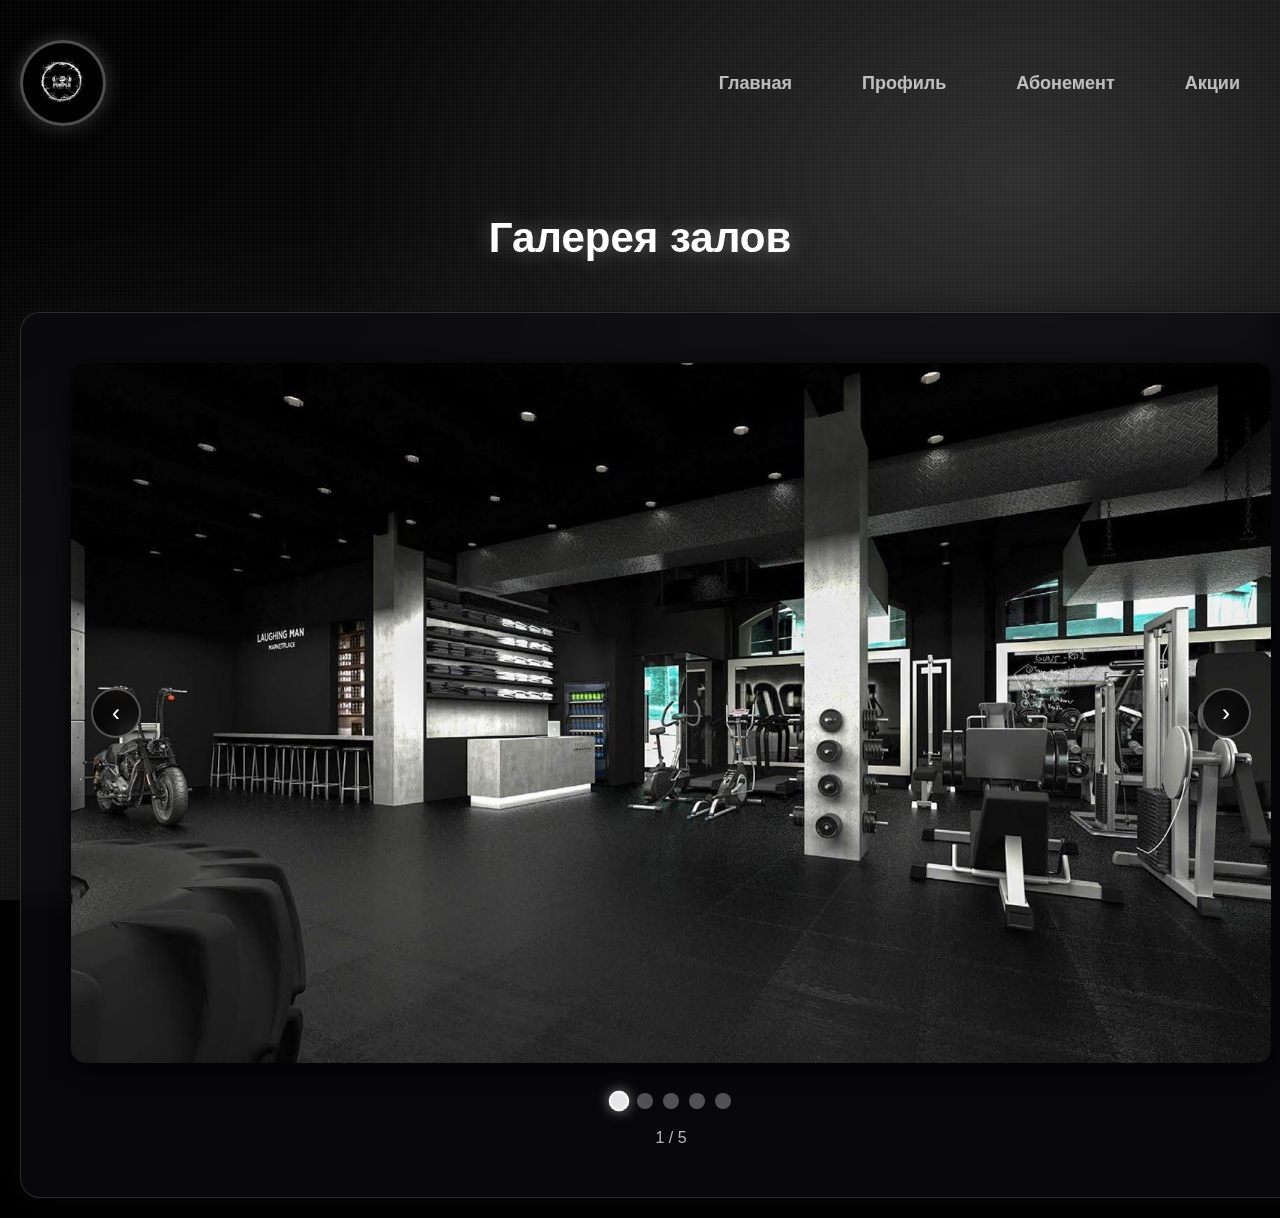
<file: Cait/Cait/gallery.html>
<!DOCTYPE html>
<html lang="ru">
<head>
    <meta charset="UTF-8">
    <meta name="viewport" content="width=device-width, initial-scale=1.0">
    <title>Галерея залов - Pimple Fitness Club</title>
    <link rel="stylesheet" href="Style.css">
    <style>
        @import url('https://fonts.googleapis.com/css2?family=Cinzel:wght@400;600;700&family=Playfair+Display:wght@400;700&display=swap');

        body {
            margin: 0;
            padding: 0;
            background: #000000;
            min-height: 100vh;
            font-family: Arial, sans-serif;
            color: white;
            position: relative;
            overflow-x: hidden;
        }

        body::before {
            content: '';
            position: fixed;
            top: 0;
            left: 0;
            width: 100%;
            height: 100%;
            background: 
                radial-gradient(ellipse at 80% 20%, rgba(255, 255, 255, 0.15) 0%, transparent 50%),
                radial-gradient(ellipse at 20% 80%, rgba(255, 255, 255, 0.1) 0%, transparent 50%),
                linear-gradient(135deg, #000000 0%, #0a0a0a 50%, #000000 100%);
            z-index: 0;
            pointer-events: none;
            animation: lightningBg 6s ease-in-out infinite;
        }

        body::after {
            content: '';
            position: fixed;
            top: 0;
            left: 0;
            width: 100%;
            height: 100%;
            background-image: 
                repeating-linear-gradient(
                    0deg,
                    transparent,
                    transparent 2px,
                    rgba(255, 255, 255, 0.03) 2px,
                    rgba(255, 255, 255, 0.03) 4px
                ),
                repeating-linear-gradient(
                    90deg,
                    transparent,
                    transparent 2px,
                    rgba(255, 255, 255, 0.03) 2px,
                    rgba(255, 255, 255, 0.03) 4px
                );
            z-index: 0;
            pointer-events: none;
            opacity: 0.5;
        }

        @keyframes lightningBg {
            0%, 100% { opacity: 0.4; filter: brightness(0.8); }
            25% { opacity: 0.8; filter: brightness(1.2); }
            50% { opacity: 0.5; filter: brightness(1); }
            75% { opacity: 0.9; filter: brightness(1.3); }
        }

        .container {
            position: relative;
            z-index: 1;
            max-width: 1400px;
            margin: 0 auto;
            padding: 20px;
            min-height: 100vh;
            display: flex;
            flex-direction: column;
        }

        .header {
            display: flex;
            justify-content: space-between;
            align-items: center;
            padding: 20px 0;
            margin-bottom: 40px;
            z-index: 10;
        }

        .logo-section {
            display: flex;
            align-items: center;
            gap: 15px;
        }

        .logo-circle {
            width: 80px;
            height: 80px;
            border-radius: 50%;
            border: 3px solid rgba(255, 255, 255, 0.3);
            display: flex;
            align-items: center;
            justify-content: center;
            background: rgba(0, 0, 0, 0.6);
            backdrop-filter: blur(10px);
            box-shadow: 0 0 20px rgba(255, 255, 255, 0.2);
        }

        .logo-circle img {
            width: 70px;
            height: 70px;
            object-fit: contain;
        }

        .navbar {
            display: flex;
            gap: 30px;
        }

        .nav-link {
            color: rgba(255, 255, 255, 0.7);
            text-decoration: none;
            font-size: 18px;
            font-weight: bold;
            padding: 10px 20px;
            border-radius: 5px;
            transition: all 0.3s ease;
            position: relative;
        }

        .nav-link:hover {
            color: rgba(255, 255, 255, 0.9);
            background: rgba(255, 255, 255, 0.05);
        }

        .nav-link::after {
            content: '';
            position: absolute;
            bottom: 0;
            left: 50%;
            transform: translateX(-50%);
            width: 0;
            height: 2px;
            background: rgba(255, 255, 255, 0.8);
            transition: width 0.3s ease;
        }

        .nav-link:hover::after {
            width: 80%;
        }

        .gallery-title {
            font-size: 42px;
            font-weight: bold;
            text-align: center;
            margin-bottom: 50px;
            color: white;
            text-shadow: 0 0 20px rgba(255, 255, 255, 0.3);
        }

        .gallery-container {
            position: relative;
            width: 100%;
            max-width: 1200px;
            margin: 0 auto;
            background: rgba(10, 10, 15, 0.7);
            border-radius: 20px;
            padding: 40px;
            box-shadow: 0 8px 32px rgba(0, 0, 0, 0.8), 0 0 30px rgba(255, 255, 255, 0.05);
            backdrop-filter: blur(15px);
            border: 1px solid rgba(255, 255, 255, 0.15);
        }

        .gallery-slider {
            position: relative;
            width: 100%;
            height: 600px;
            overflow: hidden;
            border-radius: 15px;
            box-shadow: 0 4px 20px rgba(0, 0, 0, 0.9);
        }

        .gallery-track {
            display: flex;
            transition: transform 0.5s ease-in-out;
            height: 100%;
        }

        .gallery-slide {
            min-width: 100%;
            height: 100%;
            position: relative;
        }

        .gallery-slide img {
            width: 100%;
            height: 100%;
            object-fit: cover;
            display: block;
        }

        .gallery-nav {
            position: absolute;
            top: 50%;
            transform: translateY(-50%);
            background: rgba(0, 0, 0, 0.7);
            border: 2px solid rgba(255, 255, 255, 0.3);
            color: white;
            width: 50px;
            height: 50px;
            border-radius: 50%;
            cursor: pointer;
            display: flex;
            align-items: center;
            justify-content: center;
            font-size: 24px;
            transition: all 0.3s ease;
            z-index: 10;
            backdrop-filter: blur(10px);
        }

        .gallery-nav:hover {
            background: rgba(255, 255, 255, 0.2);
            border-color: rgba(255, 255, 255, 0.6);
            box-shadow: 0 0 20px rgba(255, 255, 255, 0.4);
            transform: translateY(-50%) scale(1.1);
        }

        .gallery-nav.prev { left: 20px; }
        .gallery-nav.next { right: 20px; }

        .gallery-indicators {
            display: flex;
            justify-content: center;
            gap: 10px;
            margin-top: 30px;
            flex-wrap: wrap;
        }

        .indicator {
            width: 12px;
            height: 12px;
            border-radius: 50%;
            background: rgba(255, 255, 255, 0.3);
            cursor: pointer;
            transition: all 0.3s ease;
            border: 2px solid transparent;
        }

        .indicator:hover {
            background: rgba(255, 255, 255, 0.5);
            transform: scale(1.2);
        }

        .indicator.active {
            background: rgba(255, 255, 255, 0.9);
            border-color: rgba(255, 255, 255, 0.6);
            box-shadow: 0 0 10px rgba(255, 255, 255, 0.5);
            transform: scale(1.3);
        }

        .gallery-counter {
            text-align: center;
            margin-top: 20px;
            font-size: 16px;
            color: rgba(255, 255, 255, 0.7);
        }

        @media (min-width: 1200px) {
            .gallery-slider { height: 700px; }
            .gallery-container { padding: 50px; }
        }

        @media (max-width: 1199px) and (min-width: 992px) {
            .gallery-slider { height: 550px; }
            .gallery-title { font-size: 38px; }
            .gallery-container { padding: 35px; }
        }

        @media (max-width: 991px) and (min-width: 768px) {
            .gallery-slider { height: 500px; }
            .gallery-title { font-size: 34px; margin-bottom: 40px; }
            .gallery-container { padding: 30px; }
            .header { margin-bottom: 30px; }
            .navbar { gap: 20px; }
            .nav-link { font-size: 17px; padding: 8px 16px; }
            .gallery-nav { width: 45px; height: 45px; font-size: 22px; }
            .gallery-nav.prev { left: 15px; }
            .gallery-nav.next { right: 15px; }
        }

        @media (max-width: 767px) and (min-width: 576px) {
            .container { padding: 15px; }
            .header { flex-direction: column; gap: 25px; padding: 15px 0; margin-bottom: 30px; }
            .navbar { flex-wrap: wrap; justify-content: center; gap: 15px; }
            .nav-link { font-size: 16px; padding: 8px 14px; }
            .logo-circle { width: 70px; height: 70px; }
            .logo-circle img { width: 60px; height: 60px; }
            .gallery-title { font-size: 30px; margin-bottom: 35px; }
            .gallery-container { padding: 25px 20px; }
            .gallery-slider { height: 450px; }
            .gallery-nav { width: 40px; height: 40px; font-size: 20px; }
            .gallery-nav.prev { left: 10px; }
            .gallery-nav.next { right: 10px; }
            .gallery-indicators { margin-top: 25px; }
            .indicator { width: 10px; height: 10px; }
        }

        @media (max-width: 575px) and (min-width: 425px) {
            .container { padding: 12px; }
            .header { flex-direction: column; gap: 20px; padding: 12px 0; margin-bottom: 25px; }
            .navbar { flex-wrap: wrap; justify-content: center; gap: 10px; }
            .nav-link { font-size: 15px; padding: 7px 12px; }
            .logo-circle { width: 60px; height: 60px; }
            .logo-circle img { width: 50px; height: 50px; }
            .gallery-title { font-size: 26px; margin-bottom: 30px; }
            .gallery-container { padding: 20px 15px; }
            .gallery-slider { height: 380px; }
            .gallery-nav { width: 35px; height: 35px; font-size: 18px; }
            .gallery-nav.prev { left: 8px; }
            .gallery-nav.next { right: 8px; }
            .gallery-indicators { margin-top: 20px; gap: 8px; }
            .indicator { width: 9px; height: 9px; }
            .gallery-counter { font-size: 15px; margin-top: 15px; }
        }

        @media (max-width: 424px) and (min-width: 375px) {
            .container { padding: 10px; }
            .header { flex-direction: column; gap: 18px; padding: 10px 0; margin-bottom: 22px; }
            .navbar { flex-direction: column; align-items: center; gap: 8px; }
            .nav-link { width: 100%; text-align: center; font-size: 14px; padding: 6px 0; }
            .logo-circle { width: 55px; height: 55px; }
            .logo-circle img { width: 45px; height: 45px; }
            .gallery-title { font-size: 24px; margin-bottom: 25px; }
            .gallery-container { padding: 18px 12px; }
            .gallery-slider { height: 320px; }
            .gallery-nav { width: 32px; height: 32px; font-size: 16px; }
            .gallery-nav.prev { left: 6px; }
            .gallery-nav.next { right: 6px; }
            .gallery-indicators { margin-top: 18px; gap: 6px; }
            .indicator { width: 8px; height: 8px; }
            .gallery-counter { font-size: 14px; margin-top: 12px; }
        }

        @media (max-width: 374px) {
            .container { padding: 8px; }
            .header { flex-direction: column; gap: 15px; padding: 8px 0; margin-bottom: 20px; }
            .navbar { flex-direction: column; align-items: center; gap: 6px; }
            .nav-link { width: 100%; text-align: center; font-size: 13px; padding: 5px 0; }
            .logo-circle { width: 50px; height: 50px; }
            .logo-circle img { width: 40px; height: 40px; }
            .gallery-title { font-size: 22px; margin-bottom: 20px; }
            .gallery-container { padding: 15px 10px; }
            .gallery-slider { height: 280px; }
            .gallery-nav { width: 30px; height: 30px; font-size: 14px; }
            .gallery-nav.prev { left: 5px; }
            .gallery-nav.next { right: 5px; }
            .gallery-indicators { margin-top: 15px; gap: 5px; }
            .indicator { width: 7px; height: 7px; }
            .gallery-counter { font-size: 13px; margin-top: 10px; }
        }

        @media (max-height: 600px) and (orientation: landscape) {
            .container { padding: 10px; min-height: auto; }
            .header { margin-bottom: 20px; }
            .gallery-title { font-size: 24px; margin-bottom: 20px; }
            .gallery-slider { height: 300px; }
            .gallery-container { padding: 20px 15px; }
        }

        @media (max-height: 400px) and (orientation: landscape) {
            .gallery-slider { height: 250px; }
            .gallery-title { font-size: 20px; margin-bottom: 15px; }
            .header { margin-bottom: 15px; }
            .navbar { gap: 10px; }
        }

        @media (hover: none) and (pointer: coarse) {
            .gallery-nav:hover { transform: translateY(-50%) scale(1); }
            .gallery-nav:active { transform: translateY(-50%) scale(0.95); background: rgba(255, 255, 255, 0.3); }
            .nav-link:hover { background: transparent; color: rgba(255, 255, 255, 0.7); }
            .nav-link::after { display: none; }
            .indicator:hover { transform: scale(1); }
            .indicator:active { transform: scale(1.2); }
        }

        @media (-webkit-min-device-pixel-ratio: 2), (min-resolution: 192dpi) {
            .gallery-slide img { image-rendering: -webkit-optimize-contrast; image-rendering: crisp-edges; }
        }

        @media (prefers-color-scheme: dark) {
            .gallery-container { background: rgba(15, 15, 25, 0.8); border-color: rgba(255, 255, 255, 0.1); }
            .gallery-nav { background: rgba(0, 0, 0, 0.8); border-color: rgba(255, 255, 255, 0.2); }
        }
    </style>
</head>
<body>
    <div class="container">
        <header class="header">
            <div class="logo-section">
                <div class="logo-circle">
                    <img src="Logo.png" alt="Logo">
                </div>
            </div>
            <nav class="navbar">
                <a href="Index.html" class="nav-link">Главная</a>
                <a href="cabinet.html" class="nav-link">Профиль</a>
                <a href="subscription.html" class="nav-link">Абонемент</a>
                <a href="promotions.html" class="nav-link">Акции</a>
            </nav>
        </header>

        <h1 class="gallery-title">Галерея залов</h1>

        <div class="gallery-container">
            <div class="gallery-slider">
                <div class="gallery-track" id="galleryTrack"></div>
                <button class="gallery-nav prev" id="prevBtn">‹</button>
                <button class="gallery-nav next" id="nextBtn">›</button>
            </div>

            <div class="gallery-indicators" id="indicators"></div>

            <div class="gallery-counter">
                <span id="currentIndex">1</span> / <span id="totalImages">0</span>
            </div>
        </div>
    </div>

    <script>
        const galleryImages = [
            'images/Zal/760865517bc5f8af525dd865a850defa.jpg',
            'images/Zal/cf7217799dc50acf18b1bccd6ccbcfce.jpg',
            'images/Zal/i.webp',
            'images/Zal/pngtree-an-empty-gym-with-dark-grey-walls-picture-image_2667312.jpg',
            'images/Zal/sport_zal_art.jpg',
        ];

        let currentIndex = 0;

        function initGallery() {
            const track = document.getElementById('galleryTrack');
            const indicators = document.getElementById('indicators');
            const totalImages = document.getElementById('totalImages');

            if (galleryImages.length === 0) {
                track.innerHTML = `
                    <div class="gallery-slide" style="display: flex; align-items: center; justify-content: center; background: rgba(20, 20, 30, 0.8);">
                        <p style="font-size: 24px; color: rgba(255, 255, 255, 0.5); text-align: center; padding: 40px;">
                            Добавьте изображения в массив galleryImages
                        </p>
                    </div>
                `;
                totalImages.textContent = '0';
                return;
            }

            galleryImages.forEach((imageSrc, index) => {
                const slide = document.createElement('div');
                slide.className = 'gallery-slide';
                
                const img = document.createElement('img');
                img.src = imageSrc.replace(/ /g, '%20');
                img.alt = `Зал ${index + 1}`;
                img.style.width = '100%';
                img.style.height = '100%';
                img.style.objectFit = 'cover';
                img.style.display = 'block';
                
                img.onerror = function() {
                    console.error('Ошибка загрузки изображения:', imageSrc);
                    if (this.src.includes('%20')) {
                        const altSrc = imageSrc;
                        this.src = altSrc;
                        return;
                    }
                    this.style.display = 'none';
                    const placeholder = document.createElement('div');
                    placeholder.style.width = '100%';
                    placeholder.style.height = '100%';
                    placeholder.style.display = 'flex';
                    placeholder.style.alignItems = 'center';
                    placeholder.style.justifyContent = 'center';
                    placeholder.style.background = 'rgba(20, 20, 30, 0.8)';
                    placeholder.style.color = 'rgba(255, 255, 255, 0.5)';
                    placeholder.style.fontSize = '18px';
                    placeholder.textContent = `Не удалось загрузить: ${imageSrc.split('/').pop()}`;
                    slide.appendChild(placeholder);
                };
                
                slide.appendChild(img);
                track.appendChild(slide);

                const indicator = document.createElement('div');
                indicator.className = 'indicator';
                if (index === 0) indicator.classList.add('active');
                indicator.addEventListener('click', () => goToSlide(index));
                indicators.appendChild(indicator);
            });

            totalImages.textContent = galleryImages.length;
            updateGallery();
        }

        function updateGallery() {
            const track = document.getElementById('galleryTrack');
            const indicators = document.querySelectorAll('.indicator');
            const currentIndexSpan = document.getElementById('currentIndex');

            track.style.transform = `translateX(-${currentIndex * 100}%)`;

            indicators.forEach((indicator, index) => {
                if (index === currentIndex) {
                    indicator.classList.add('active');
                } else {
                    indicator.classList.remove('active');
                }
            });

            currentIndexSpan.textContent = currentIndex + 1;
        }

        function nextSlide() {
            currentIndex = (currentIndex + 1) % galleryImages.length;
            updateGallery();
        }

        function prevSlide() {
            currentIndex = (currentIndex - 1 + galleryImages.length) % galleryImages.length;
            updateGallery();
        }

        function goToSlide(index) {
            currentIndex = index;
            updateGallery();
        }

        document.getElementById('nextBtn').addEventListener('click', nextSlide);
        document.getElementById('prevBtn').addEventListener('click', prevSlide);

        document.addEventListener('keydown', (e) => {
            if (e.key === 'ArrowLeft') prevSlide();
            if (e.key === 'ArrowRight') nextSlide();
        });

        initGallery();
    </script>

    <script src="auth.js"></script>
    <script>
        document.addEventListener('DOMContentLoaded', function() {
            if (typeof initProfileLinks === 'function') {
                initProfileLinks();
            }
        });
    </script>
</body>
</html>
</file>
<file: Cait/Style.css>
/* Основные стили остаются без изменений до медиа-запросов */

/* Улучшенные медиа-запросы для адаптации */

/* Для планшетов в альбомной ориентации (1024px - 1200px) */
@media (min-width: 1024px) and (max-width: 1200px) and (orientation: landscape) {
    .container {
        gap: 30px;
    }
    
    .piece {
        width: 180px;
        height: 630px;
    }
    
    .piece.center-piece {
        width: 190px;
        height: 650px;
    }
    
    .container:hover .piece:not(.center-piece) {
        width: 180px;
        height: 630px;
    }
    
    .container:hover .piece.center-piece {
        width: 190px;
        height: 630px;
    }
    
    .logo {
        max-width: 170px;
        max-height: 170px;
    }
}

/* Для планшетов в портретной ориентации (768px - 1023px) */
@media (min-width: 768px) and (max-width: 1023px) {
    body {
        height: auto;
        min-height: 100vh;
        padding: 20px 0;
        overflow-y: auto;
    }
    
    .container {
        flex-direction: row;
        flex-wrap: wrap;
        justify-content: center;
        gap: 15px;
        padding: 20px;
        max-width: 100%;
    }
    
    .piece {
        width: calc(33.333% - 20px);
        height: 400px;
        min-width: 200px;
        margin: 10px;
        border-radius: 10px;
    }
    
    .piece.center-piece {
        width: calc(33.333% - 20px);
        height: 420px;
        order: 3; /* Центральная часть в середине */
    }
    
    /* Переставляем порядок для лучшего отображения */
    .piece:nth-child(1) { order: 1; }
    .piece:nth-child(2) { order: 2; }
    .piece:nth-child(4) { order: 4; }
    .piece:nth-child(5) { order: 5; }
    
    .container:hover {
        gap: 15px !important;
    }
    
    .container .piece::before {
        height: 8px;
        opacity: 1;
    }
    
    .container .piece::after {
        opacity: 1;
        font-size: 16px;
        padding: 20px 10px 15px;
    }
    
    .container:hover .piece {
        border-radius: 10px;
        border: none;
        box-shadow: none;
        margin-left: 10px !important;
        margin-right: 10px !important;
    }
    
    .logo-container {
        position: relative;
        margin: 0 auto 30px;
        text-align: center;
    }
    
    .logo {
        max-width: 150px;
        max-height: 150px;
    }
}

/* Для средних телефонов (576px - 767px) */
@media (min-width: 576px) and (max-width: 767px) {
    body {
        padding: 15px 0;
    }
    
    .container {
        flex-direction: column;
        gap: 15px;
        padding: 15px;
    }
    
    .piece {
        width: 90%;
        height: 180px;
        max-width: 450px;
        border-radius: 10px;
        margin: 0 auto;
    }
    
    .piece.center-piece {
        width: 92%;
        height: 190px;
        max-width: 460px;
    }
    
    .container:hover {
        gap: 15px !important;
    }
    
    .container .piece::before {
        height: 6px;
        opacity: 1;
    }
    
    .container .piece::after {
        opacity: 1;
        font-size: 16px;
        padding: 18px 10px 12px;
        background: linear-gradient(to top, rgba(0, 0, 0, 0.98) 0%, rgba(0, 0, 0, 0.98) 40%, rgba(0, 0, 0, 0.8) 70%, transparent 100%);
    }
    
    .container:hover .piece {
        border-radius: 10px;
        border: 1px solid rgba(255, 255, 255, 0.2);
        box-shadow: 0 4px 15px rgba(0, 0, 0, 0.3);
        margin-left: 0 !important;
    }
    
    .logo-container {
        margin-bottom: 25px;
    }
    
    .logo {
        max-width: 130px;
        max-height: 130px;
    }
}

/* Для маленьких телефонов (до 575px) */
@media (max-width: 575px) {
    body {
        padding: 10px 0;
    }
    
    .container {
        flex-direction: column;
        gap: 12px;
        padding: 10px;
    }
    
    .piece {
        width: 95%;
        height: 150px;
        max-width: 400px;
        border-radius: 8px;
        margin: 0 auto;
    }
    
    .piece.center-piece {
        width: 96%;
        height: 160px;
        max-width: 410px;
    }
    
    .container:hover {
        gap: 12px !important;
    }
    
    .container .piece::before {
        height: 5px;
        opacity: 1;
    }
    
    .container .piece::after {
        opacity: 1;
        font-size: 14px;
        padding: 15px 8px 10px;
        background: linear-gradient(to top, rgba(0, 0, 0, 1) 0%, rgba(0, 0, 0, 1) 50%, rgba(0, 0, 0, 0.85) 80%, transparent 100%);
        min-height: 45px;
    }
    
    .container:hover .piece {
        border-radius: 8px;
        border: 1px solid rgba(255, 255, 255, 0.15);
        box-shadow: 0 3px 10px rgba(0, 0, 0, 0.3);
        margin-left: 0 !important;
    }
    
    .logo-container {
        margin-bottom: 20px;
    }
    
    .logo {
        max-width: 100px;
        max-height: 100px;
    }
}

/* Для очень маленьких телефонов (до 360px) */
@media (max-width: 360px) {
    .piece {
        height: 130px;
    }
    
    .piece.center-piece {
        height: 140px;
    }
    
    .piece::after {
        font-size: 13px;
        padding: 12px 6px 8px;
        min-height: 40px;
    }
    
    .container {
        gap: 10px;
        padding: 8px;
    }
    
    .logo {
        max-width: 80px;
        max-height: 80px;
    }
}

/* Для устройств с тач-экраном */
@media (hover: none) and (pointer: coarse) {
    /* Отключаем hover-эффекты для тач-устройств */
    .container:hover .piece {
        transform: none;
        border: none;
        box-shadow: none;
    }
    
    .container .piece::before,
    .container .piece::after {
        opacity: 1 !important;
    }
    
    /* Добавляем активное состояние при тапе */
    .piece:active {
        transform: scale(0.98);
        opacity: 0.9;
        transition: transform 0.1s ease;
    }
}

/* Для устройств с возможностью наведения (ПК, ноутбуки) */
@media (hover: hover) and (pointer: fine) {
    /* Включаем все hover-эффекты */
    .container:hover .piece::before,
    .container:hover .piece::after {
        opacity: 1;
    }
    
    .piece:hover {
        transform: translateY(-5px);
        box-shadow: 0 10px 20px rgba(0, 0, 0, 0.3);
        z-index: 2;
        transition: transform 0.3s ease, box-shadow 0.3s ease;
    }
}

/* Для высоких экранов (более 1200px в высоту) */
@media (min-height: 900px) {
    .piece {
        height: 750px;
    }
    
    .piece.center-piece {
        height: 780px;
    }
    
    .container:hover .piece:not(.center-piece) {
        height: 750px;
    }
    
    .container:hover .piece.center-piece {
        height: 750px;
    }
}

/* Для очень широких экранов (более 1920px) */
@media (min-width: 1921px) {
    .container {
        gap: 60px;
    }
    
    .piece {
        width: 250px;
        height: 850px;
    }
    
    .piece.center-piece {
        width: 270px;
        height: 880px;
    }
    
    .container:hover .piece:not(.center-piece) {
        width: 250px;
        height: 850px;
    }
    
    .container:hover .piece.center-piece {
        width: 270px;
        height: 850px;
    }
    
    .logo {
        max-width: 250px;
        max-height: 250px;
    }
}

/* Портретная ориентация для мобильных */
@media (orientation: portrait) and (max-width: 767px) {
    .piece::after {
        font-size: clamp(14px, 4vw, 18px);
    }
    
    .logo {
        max-width: clamp(80px, 25vw, 150px);
    }
}

/* Ландшафтная ориентация для мобильных */
@media (orientation: landscape) and (max-height: 600px) {
    body {
        height: auto;
        min-height: 100vh;
        padding: 10px 0;
    }
    
    .container {
        flex-direction: row;
        flex-wrap: wrap;
        gap: 10px;
    }
    
    .piece {
        width: calc(50% - 20px);
        height: 250px;
    }
    
    .piece.center-piece {
        width: calc(50% - 20px);
        height: 260px;
    }
    
    .logo-container {
        position: absolute;
        top: 10px;
        left: 50%;
        transform: translateX(-50%);
        margin: 0;
    }
    
    .logo {
        max-width: 80px;
        max-height: 80px;
    }
}
</file>
<file: Cait/Cait/Style.css>
/* Основные стили остаются без изменений до медиа-запросов */

/* Улучшенные медиа-запросы для адаптации */

/* Для планшетов в альбомной ориентации (1024px - 1200px) */
@media (min-width: 1024px) and (max-width: 1200px) and (orientation: landscape) {
    .container {
        gap: 30px;
    }
    
    .piece {
        width: 180px;
        height: 630px;
    }
    
    .piece.center-piece {
        width: 190px;
        height: 650px;
    }
    
    .container:hover .piece:not(.center-piece) {
        width: 180px;
        height: 630px;
    }
    
    .container:hover .piece.center-piece {
        width: 190px;
        height: 630px;
    }
    
    .logo {
        max-width: 170px;
        max-height: 170px;
    }
}

/* Для планшетов в портретной ориентации (768px - 1023px) */
@media (min-width: 768px) and (max-width: 1023px) {
    body {
        height: auto;
        min-height: 100vh;
        padding: 20px 0;
        overflow-y: auto;
    }
    
    .container {
        flex-direction: row;
        flex-wrap: wrap;
        justify-content: center;
        gap: 15px;
        padding: 20px;
        max-width: 100%;
    }
    
    .piece {
        width: calc(33.333% - 20px);
        height: 400px;
        min-width: 200px;
        margin: 10px;
        border-radius: 10px;
    }
    
    .piece.center-piece {
        width: calc(33.333% - 20px);
        height: 420px;
        order: 3; /* Центральная часть в середине */
    }
    
    /* Переставляем порядок для лучшего отображения */
    .piece:nth-child(1) { order: 1; }
    .piece:nth-child(2) { order: 2; }
    .piece:nth-child(4) { order: 4; }
    .piece:nth-child(5) { order: 5; }
    
    .container:hover {
        gap: 15px !important;
    }
    
    .container .piece::before {
        height: 8px;
        opacity: 1;
    }
    
    .container .piece::after {
        opacity: 1;
        font-size: 16px;
        padding: 20px 10px 15px;
    }
    
    .container:hover .piece {
        border-radius: 10px;
        border: none;
        box-shadow: none;
        margin-left: 10px !important;
        margin-right: 10px !important;
    }
    
    .logo-container {
        position: relative;
        margin: 0 auto 30px;
        text-align: center;
    }
    
    .logo {
        max-width: 150px;
        max-height: 150px;
    }
}

/* Для средних телефонов (576px - 767px) */
@media (min-width: 576px) and (max-width: 767px) {
    body {
        padding: 15px 0;
    }
    
    .container {
        flex-direction: column;
        gap: 15px;
        padding: 15px;
    }
    
    .piece {
        width: 90%;
        height: 180px;
        max-width: 450px;
        border-radius: 10px;
        margin: 0 auto;
    }
    
    .piece.center-piece {
        width: 92%;
        height: 190px;
        max-width: 460px;
    }
    
    .container:hover {
        gap: 15px !important;
    }
    
    .container .piece::before {
        height: 6px;
        opacity: 1;
    }
    
    .container .piece::after {
        opacity: 1;
        font-size: 16px;
        padding: 18px 10px 12px;
        background: linear-gradient(to top, rgba(0, 0, 0, 0.98) 0%, rgba(0, 0, 0, 0.98) 40%, rgba(0, 0, 0, 0.8) 70%, transparent 100%);
    }
    
    .container:hover .piece {
        border-radius: 10px;
        border: 1px solid rgba(255, 255, 255, 0.2);
        box-shadow: 0 4px 15px rgba(0, 0, 0, 0.3);
        margin-left: 0 !important;
    }
    
    .logo-container {
        margin-bottom: 25px;
    }
    
    .logo {
        max-width: 130px;
        max-height: 130px;
    }
}

/* Для маленьких телефонов (до 575px) */
@media (max-width: 575px) {
    body {
        padding: 10px 0;
    }
    
    .container {
        flex-direction: column;
        gap: 12px;
        padding: 10px;
    }
    
    .piece {
        width: 95%;
        height: 150px;
        max-width: 400px;
        border-radius: 8px;
        margin: 0 auto;
    }
    
    .piece.center-piece {
        width: 96%;
        height: 160px;
        max-width: 410px;
    }
    
    .container:hover {
        gap: 12px !important;
    }
    
    .container .piece::before {
        height: 5px;
        opacity: 1;
    }
    
    .container .piece::after {
        opacity: 1;
        font-size: 14px;
        padding: 15px 8px 10px;
        background: linear-gradient(to top, rgba(0, 0, 0, 1) 0%, rgba(0, 0, 0, 1) 50%, rgba(0, 0, 0, 0.85) 80%, transparent 100%);
        min-height: 45px;
    }
    
    .container:hover .piece {
        border-radius: 8px;
        border: 1px solid rgba(255, 255, 255, 0.15);
        box-shadow: 0 3px 10px rgba(0, 0, 0, 0.3);
        margin-left: 0 !important;
    }
    
    .logo-container {
        margin-bottom: 20px;
    }
    
    .logo {
        max-width: 100px;
        max-height: 100px;
    }
}

/* Для очень маленьких телефонов (до 360px) */
@media (max-width: 360px) {
    .piece {
        height: 130px;
    }
    
    .piece.center-piece {
        height: 140px;
    }
    
    .piece::after {
        font-size: 13px;
        padding: 12px 6px 8px;
        min-height: 40px;
    }
    
    .container {
        gap: 10px;
        padding: 8px;
    }
    
    .logo {
        max-width: 80px;
        max-height: 80px;
    }
}

/* Для устройств с тач-экраном */
@media (hover: none) and (pointer: coarse) {
    /* Отключаем hover-эффекты для тач-устройств */
    .container:hover .piece {
        transform: none;
        border: none;
        box-shadow: none;
    }
    
    .container .piece::before,
    .container .piece::after {
        opacity: 1 !important;
    }
    
    /* Добавляем активное состояние при тапе */
    .piece:active {
        transform: scale(0.98);
        opacity: 0.9;
        transition: transform 0.1s ease;
    }
}

/* Для устройств с возможностью наведения (ПК, ноутбуки) */
@media (hover: hover) and (pointer: fine) {
    /* Включаем все hover-эффекты */
    .container:hover .piece::before,
    .container:hover .piece::after {
        opacity: 1;
    }
    
    .piece:hover {
        transform: translateY(-5px);
        box-shadow: 0 10px 20px rgba(0, 0, 0, 0.3);
        z-index: 2;
        transition: transform 0.3s ease, box-shadow 0.3s ease;
    }
}

/* Для высоких экранов (более 1200px в высоту) */
@media (min-height: 900px) {
    .piece {
        height: 750px;
    }
    
    .piece.center-piece {
        height: 780px;
    }
    
    .container:hover .piece:not(.center-piece) {
        height: 750px;
    }
    
    .container:hover .piece.center-piece {
        height: 750px;
    }
}

/* Для очень широких экранов (более 1920px) */
@media (min-width: 1921px) {
    .container {
        gap: 60px;
    }
    
    .piece {
        width: 250px;
        height: 850px;
    }
    
    .piece.center-piece {
        width: 270px;
        height: 880px;
    }
    
    .container:hover .piece:not(.center-piece) {
        width: 250px;
        height: 850px;
    }
    
    .container:hover .piece.center-piece {
        width: 270px;
        height: 850px;
    }
    
    .logo {
        max-width: 250px;
        max-height: 250px;
    }
}

/* Портретная ориентация для мобильных */
@media (orientation: portrait) and (max-width: 767px) {
    .piece::after {
        font-size: clamp(14px, 4vw, 18px);
    }
    
    .logo {
        max-width: clamp(80px, 25vw, 150px);
    }
}

/* Ландшафтная ориентация для мобильных */
@media (orientation: landscape) and (max-height: 600px) {
    body {
        height: auto;
        min-height: 100vh;
        padding: 10px 0;
    }
    
    .container {
        flex-direction: row;
        flex-wrap: wrap;
        gap: 10px;
    }
    
    .piece {
        width: calc(50% - 20px);
        height: 250px;
    }
    
    .piece.center-piece {
        width: calc(50% - 20px);
        height: 260px;
    }
    
    .logo-container {
        position: absolute;
        top: 10px;
        left: 50%;
        transform: translateX(-50%);
        margin: 0;
    }
    
    .logo {
        max-width: 80px;
        max-height: 80px;
    }
}
</file>
